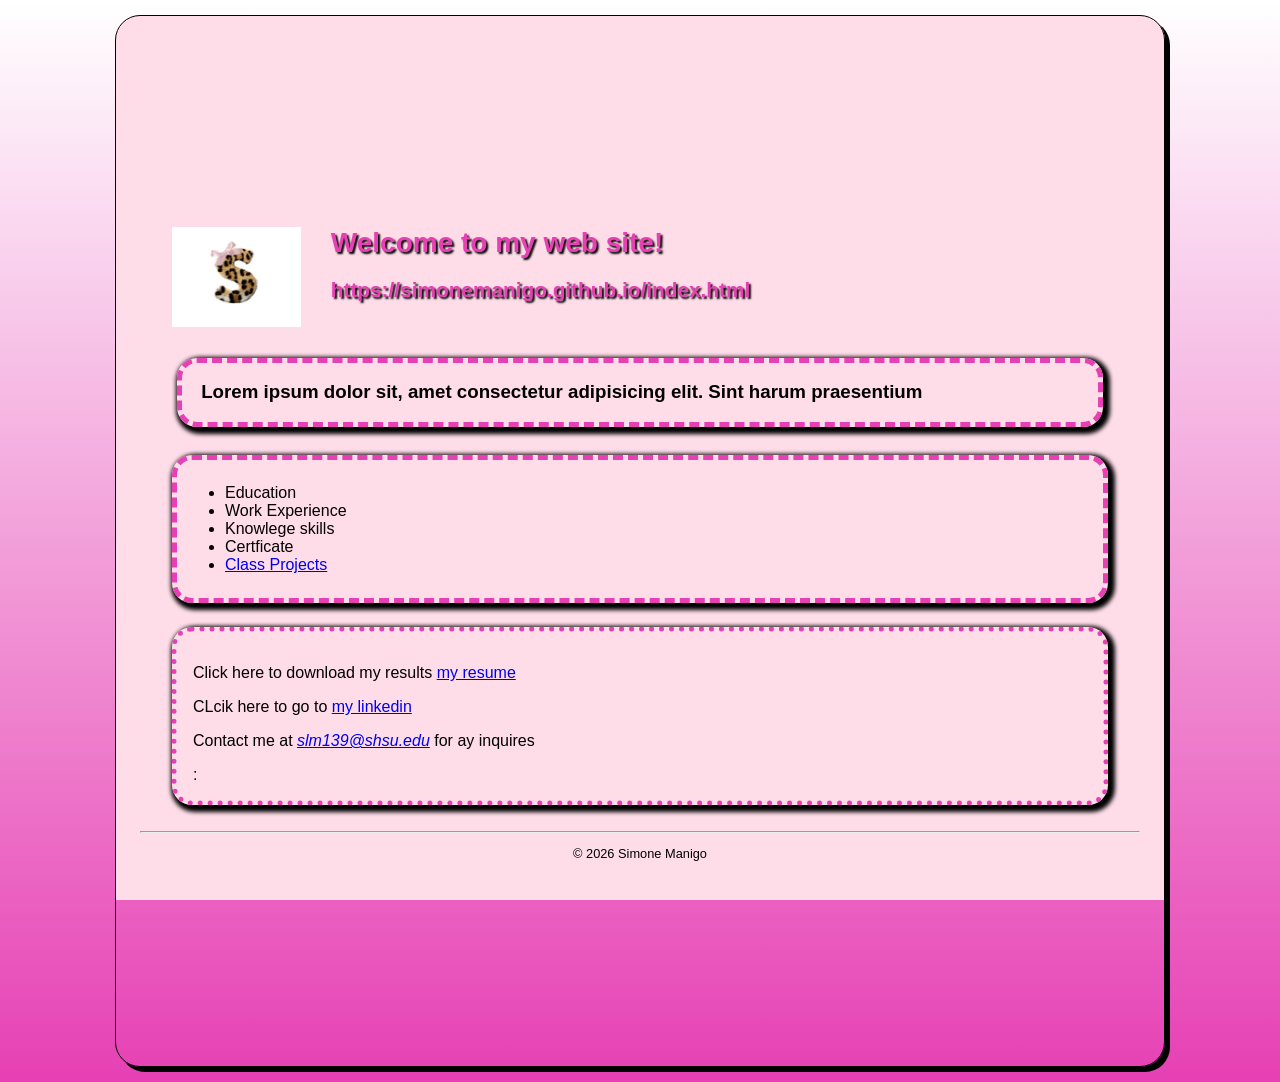
<file: index.html>
<!DOCTYPE html>
<html lang="en">
<head>
    <meta charset="UTF-8">
    <meta name="viewport" content="width=device-width, initial-scale=1.0">
    <meta name="description" content="Simone Manigo's personal web site">
    <meta name="keywords" content="Simone Manigo, SHSU, COBA, MIS, student">
    <title>Simone Manigo's web site</title>
    <link rel="stylesheet" href="styles/main8.css">
</head>
<body>
    <header>
        <img src="images/Screenshot_24-2-2026_15039_www.pinterest.com.jpeg" alt="Simone's picture" height="100">
                <h1 class="shadow">Welcome to my web site!</h1>
                <h2 class="shadow">https://simonemanigo.github.io/index.html</h2>
    </header>
    <main>
        <h3>Lorem ipsum dolor sit, amet consectetur adipisicing elit. Sint harum praesentium</h3>
         <nav>
            <ul id="list">
                <li>Education</li>
                <li>Work Experience</li>
                <li>Knowlege skills</li>
                <li>Certficate</li>
                <li><a href="#">Class Projects</a></li> 
            </ul>
        </nav>
        <div class="contact">
        <p>Click here to download my results <a href="files/bdsurvey.png">my resume</a></p>
        <p>CLcik here to go to <a href="https://www.linkedin.com/jobs/" target="_blank">my linkedin</a></p>
        <p>Contact me at <em><a href="mailto:slm139@shsu.edu">slm139@shsu.edu</a></em> for ay inquires</p>:
         </div> 
        <br>
        <hr>
    </main>
    <footer class="copyright">
        <p>&copy; 2026 Simone Manigo</p>
    </footer>
</body>
</html>
</file>
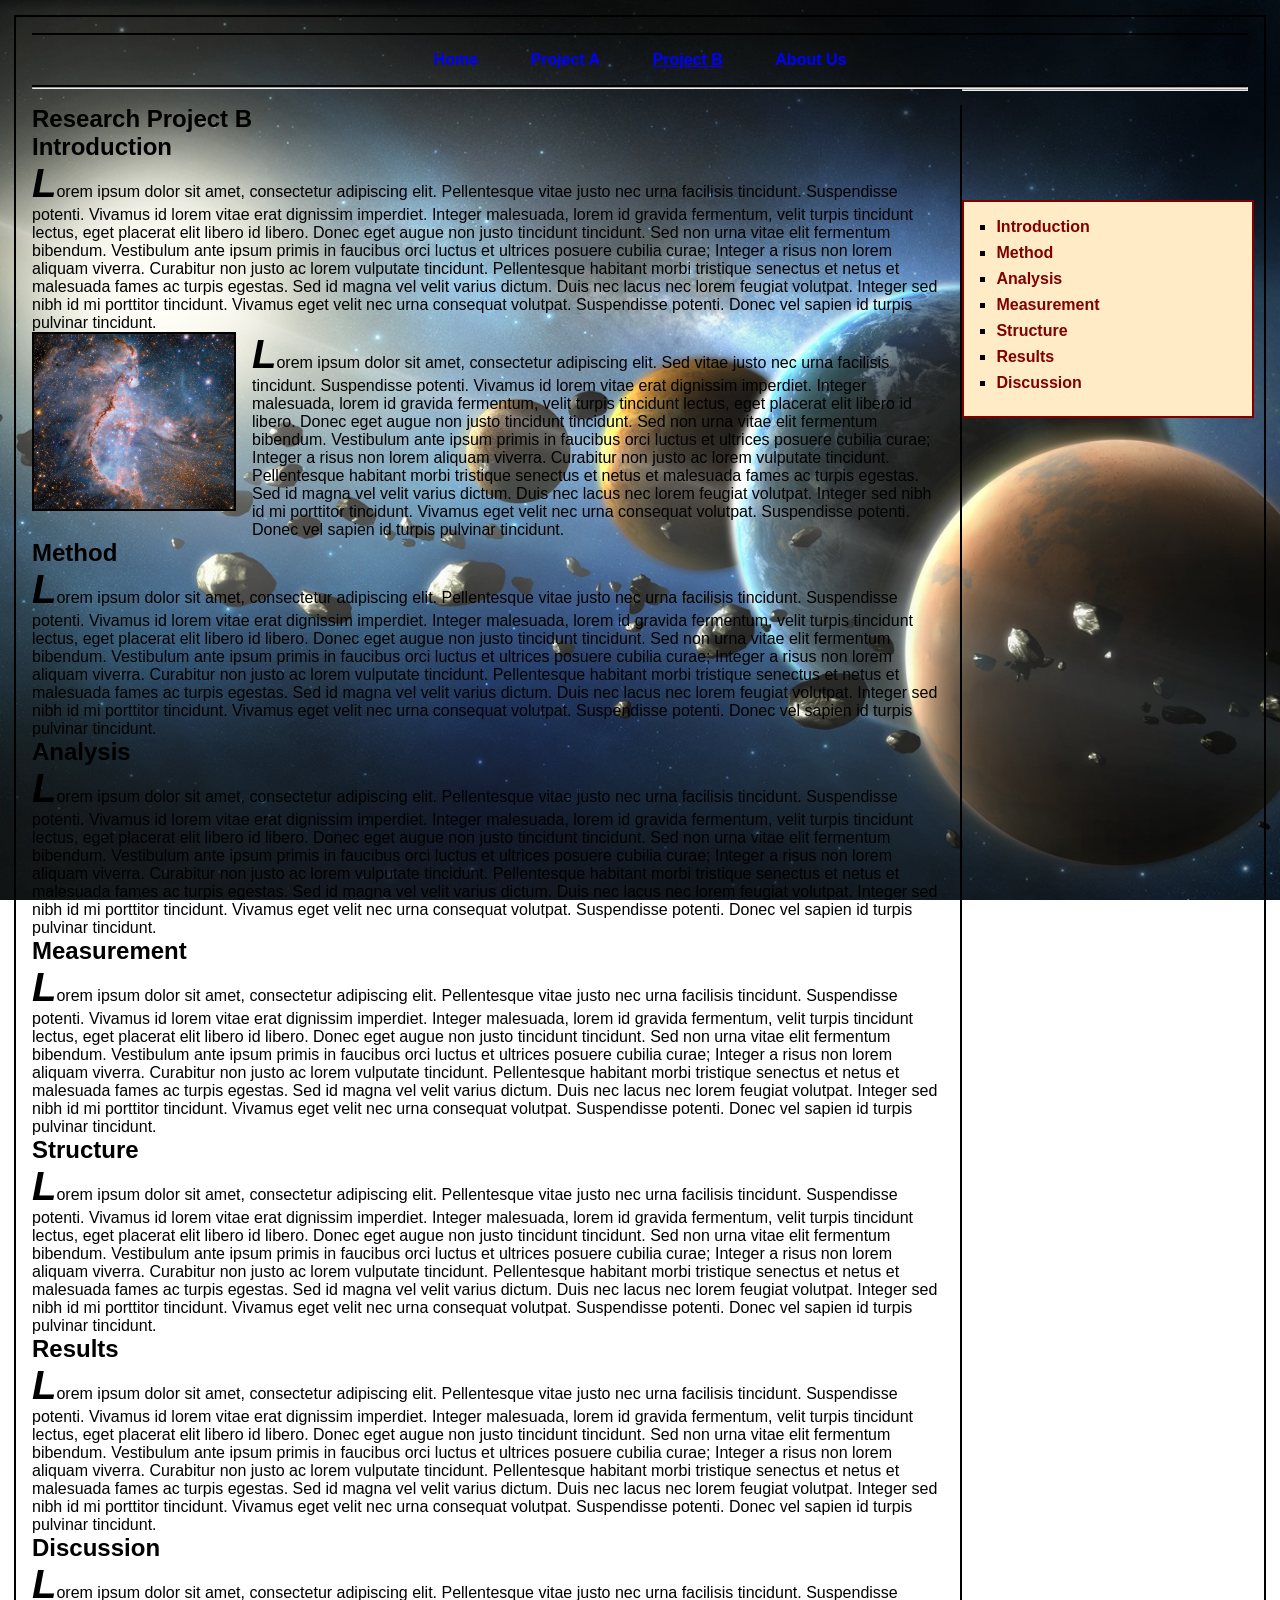
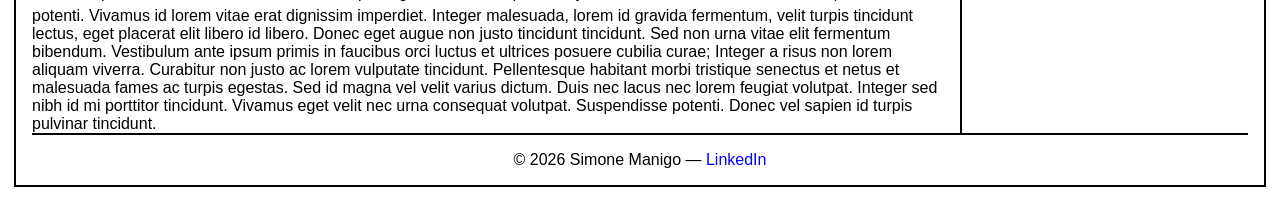
<file: Exam.html>
<!DOCTYPE html>
<html lang="en">
<head>
    <meta charset="UTF-8">
    <meta name="viewport" content="width=device-width, initial-scale=1.0">
    <title>Research Project B</title>
    <link rel="stylesheet" href="styles/Exam.css">
</head>

<body>

<nav id="nav_menu">
    <ul>
        <li><a href="index.html">Home</a></li>
        <li><a href="projectA.html">Project A</a></li>
        <li><a href="Exam.html" class="current">Project B</a></li>
        <li><a href="#">About Us</a></li>
    </ul>
</nav>

<hr>

<article>

    <h1>Research Project B</h1>

    <h2 id="introduction">Introduction</h2>
    <p>
        Lorem ipsum dolor sit amet, consectetur adipiscing elit. Pellentesque vitae justo nec urna 
        facilisis tincidunt. Suspendisse potenti. Vivamus id lorem vitae erat dignissim imperdiet. 
        Integer malesuada, lorem id gravida fermentum, velit turpis tincidunt lectus, eget placerat 
        elit libero id libero. Donec eget augue non justo tincidunt tincidunt. Sed non urna vitae 
        elit fermentum bibendum. Vestibulum ante ipsum primis in faucibus orci luctus et ultrices 
        posuere cubilia curae; Integer a risus non lorem aliquam viverra. Curabitur non justo ac 
        lorem vulputate tincidunt. Pellentesque habitant morbi tristique senectus et netus et 
        malesuada fames ac turpis egestas. Sed id magna vel velit varius dictum. Duis nec lacus nec 
        lorem feugiat volutpat. Integer sed nibh id mi porttitor tincidunt. Vivamus eget velit nec 
        urna consequat volutpat. Suspendisse potenti. Donec vel sapien id turpis pulvinar tincidunt.
    </p>


    <a href="https://www.nasa.gov" target="_blank">
        <img src="images/nasaimage.jpg" alt="NASA image" class="float_img">
    </a>

    <p>
        Lorem ipsum dolor sit amet, consectetur adipiscing elit. Sed vitae justo nec urna facilisis 
        tincidunt. Suspendisse potenti. Vivamus id lorem vitae erat dignissim imperdiet. Integer 
        malesuada, lorem id gravida fermentum, velit turpis tincidunt lectus, eget placerat elit 
        libero id libero. Donec eget augue non justo tincidunt tincidunt. Sed non urna vitae elit 
        fermentum bibendum. Vestibulum ante ipsum primis in faucibus orci luctus et ultrices posuere 
        cubilia curae; Integer a risus non lorem aliquam viverra. Curabitur non justo ac lorem 
        vulputate tincidunt. Pellentesque habitant morbi tristique senectus et netus et malesuada 
        fames ac turpis egestas. Sed id magna vel velit varius dictum. Duis nec lacus nec lorem 
        feugiat volutpat. Integer sed nibh id mi porttitor tincidunt. Vivamus eget velit nec urna 
        consequat volutpat. Suspendisse potenti. Donec vel sapien id turpis pulvinar tincidunt.
    </p>
 <h2 id="method">Method</h2>
    <p>
        Lorem ipsum dolor sit amet, consectetur adipiscing elit. Pellentesque vitae justo nec urna 
        facilisis tincidunt. Suspendisse potenti. Vivamus id lorem vitae erat dignissim imperdiet. 
        Integer malesuada, lorem id gravida fermentum, velit turpis tincidunt lectus, eget placerat 
        elit libero id libero. Donec eget augue non justo tincidunt tincidunt. Sed non urna vitae 
        elit fermentum bibendum. Vestibulum ante ipsum primis in faucibus orci luctus et ultrices 
        posuere cubilia curae; Integer a risus non lorem aliquam viverra. Curabitur non justo ac 
        lorem vulputate tincidunt. Pellentesque habitant morbi tristique senectus et netus et 
        malesuada fames ac turpis egestas. Sed id magna vel velit varius dictum. Duis nec lacus nec 
        lorem feugiat volutpat. Integer sed nibh id mi porttitor tincidunt. Vivamus eget velit nec 
        urna consequat volutpat. Suspendisse potenti. Donec vel sapien id turpis pulvinar tincidunt.
    </p>
  <h2 id="analysis">Analysis</h2>
    <p>
        Lorem ipsum dolor sit amet, consectetur adipiscing elit. Pellentesque vitae justo nec urna 
        facilisis tincidunt. Suspendisse potenti. Vivamus id lorem vitae erat dignissim imperdiet. 
        Integer malesuada, lorem id gravida fermentum, velit turpis tincidunt lectus, eget placerat 
        elit libero id libero. Donec eget augue non justo tincidunt tincidunt. Sed non urna vitae 
        elit fermentum bibendum. Vestibulum ante ipsum primis in faucibus orci luctus et ultrices 
        posuere cubilia curae; Integer a risus non lorem aliquam viverra. Curabitur non justo ac 
        lorem vulputate tincidunt. Pellentesque habitant morbi tristique senectus et netus et 
        malesuada fames ac turpis egestas. Sed id magna vel velit varius dictum. Duis nec lacus nec 
        lorem feugiat volutpat. Integer sed nibh id mi porttitor tincidunt. Vivamus eget velit nec 
        urna consequat volutpat. Suspendisse potenti. Donec vel sapien id turpis pulvinar tincidunt.
    </p>
    <h2 id="measurement">Measurement</h2>
    <p>
        Lorem ipsum dolor sit amet, consectetur adipiscing elit. Pellentesque vitae justo nec urna 
        facilisis tincidunt. Suspendisse potenti. Vivamus id lorem vitae erat dignissim imperdiet. 
        Integer malesuada, lorem id gravida fermentum, velit turpis tincidunt lectus, eget placerat 
        elit libero id libero. Donec eget augue non justo tincidunt tincidunt. Sed non urna vitae 
        elit fermentum bibendum. Vestibulum ante ipsum primis in faucibus orci luctus et ultrices 
        posuere cubilia curae; Integer a risus non lorem aliquam viverra. Curabitur non justo ac 
        lorem vulputate tincidunt. Pellentesque habitant morbi tristique senectus et netus et 
        malesuada fames ac turpis egestas. Sed id magna vel velit varius dictum. Duis nec lacus nec 
        lorem feugiat volutpat. Integer sed nibh id mi porttitor tincidunt. Vivamus eget velit nec 
        urna consequat volutpat. Suspendisse potenti. Donec vel sapien id turpis pulvinar tincidunt.
    </p>
      <h2 id="structure">Structure</h2>
    <p>
        Lorem ipsum dolor sit amet, consectetur adipiscing elit. Pellentesque vitae justo nec urna 
        facilisis tincidunt. Suspendisse potenti. Vivamus id lorem vitae erat dignissim imperdiet. 
        Integer malesuada, lorem id gravida fermentum, velit turpis tincidunt lectus, eget placerat 
        elit libero id libero. Donec eget augue non justo tincidunt tincidunt. Sed non urna vitae 
        elit fermentum bibendum. Vestibulum ante ipsum primis in faucibus orci luctus et ultrices 
        posuere cubilia curae; Integer a risus non lorem aliquam viverra. Curabitur non justo ac 
        lorem vulputate tincidunt. Pellentesque habitant morbi tristique senectus et netus et 
        malesuada fames ac turpis egestas. Sed id magna vel velit varius dictum. Duis nec lacus nec 
        lorem feugiat volutpat. Integer sed nibh id mi porttitor tincidunt. Vivamus eget velit nec 
        urna consequat volutpat. Suspendisse potenti. Donec vel sapien id turpis pulvinar tincidunt.
    </p>

 <h2 id="results">Results</h2>
    <p>
        Lorem ipsum dolor sit amet, consectetur adipiscing elit. Pellentesque vitae justo nec urna 
        facilisis tincidunt. Suspendisse potenti. Vivamus id lorem vitae erat dignissim imperdiet. 
        Integer malesuada, lorem id gravida fermentum, velit turpis tincidunt lectus, eget placerat 
        elit libero id libero. Donec eget augue non justo tincidunt tincidunt. Sed non urna vitae 
        elit fermentum bibendum. Vestibulum ante ipsum primis in faucibus orci luctus et ultrices 
        posuere cubilia curae; Integer a risus non lorem aliquam viverra. Curabitur non justo ac 
        lorem vulputate tincidunt. Pellentesque habitant morbi tristique senectus et netus et 
        malesuada fames ac turpis egestas. Sed id magna vel velit varius dictum. Duis nec lacus nec 
        lorem feugiat volutpat. Integer sed nibh id mi porttitor tincidunt. Vivamus eget velit nec 
        urna consequat volutpat. Suspendisse potenti. Donec vel sapien id turpis pulvinar tincidunt.
    </p>
 <h2 id="discussion">Discussion</h2>
    <p>
        Lorem ipsum dolor sit amet, consectetur adipiscing elit. Pellentesque vitae justo nec urna 
        facilisis tincidunt. Suspendisse potenti. Vivamus id lorem vitae erat dignissim imperdiet. 
        Integer malesuada, lorem id gravida fermentum, velit turpis tincidunt lectus, eget placerat 
        elit libero id libero. Donec eget augue non justo tincidunt tincidunt. Sed non urna vitae 
        elit fermentum bibendum. Vestibulum ante ipsum primis in faucibus orci luctus et ultrices 
        posuere cubilia curae; Integer a risus non lorem aliquam viverra. Curabitur non justo ac 
        lorem vulputate tincidunt. Pellentesque habitant morbi tristique senectus et netus et 
        malesuada fames ac turpis egestas. Sed id magna vel velit varius dictum. Duis nec lacus nec 
        lorem feugiat volutpat. Integer sed nibh id mi porttitor tincidunt. Vivamus eget velit nec 
        urna consequat volutpat. Suspendisse potenti. Donec vel sapien id turpis pulvinar tincidunt.
    </p>

</article>

<aside>
    <ul>
        <li><a href="#introduction">Introduction</a></li>
        <li><a href="#method">Method</a></li>
        <li><a href="#analysis">Analysis</a></li>
        <li><a href="#measurement">Measurement</a></li>
        <li><a href="#structure">Structure</a></li>
        <li><a href="#results">Results</a></li>
        <li><a href="#discussion">Discussion</a></li>
    </ul>
</aside>

<hr>
<footer>
    <p>© 2026 Simone Manigo — 
        <a href="https://www.linkedin.com" target="_blank">LinkedIn</a>
    </p>
</footer>

</body>
</html>
</file>
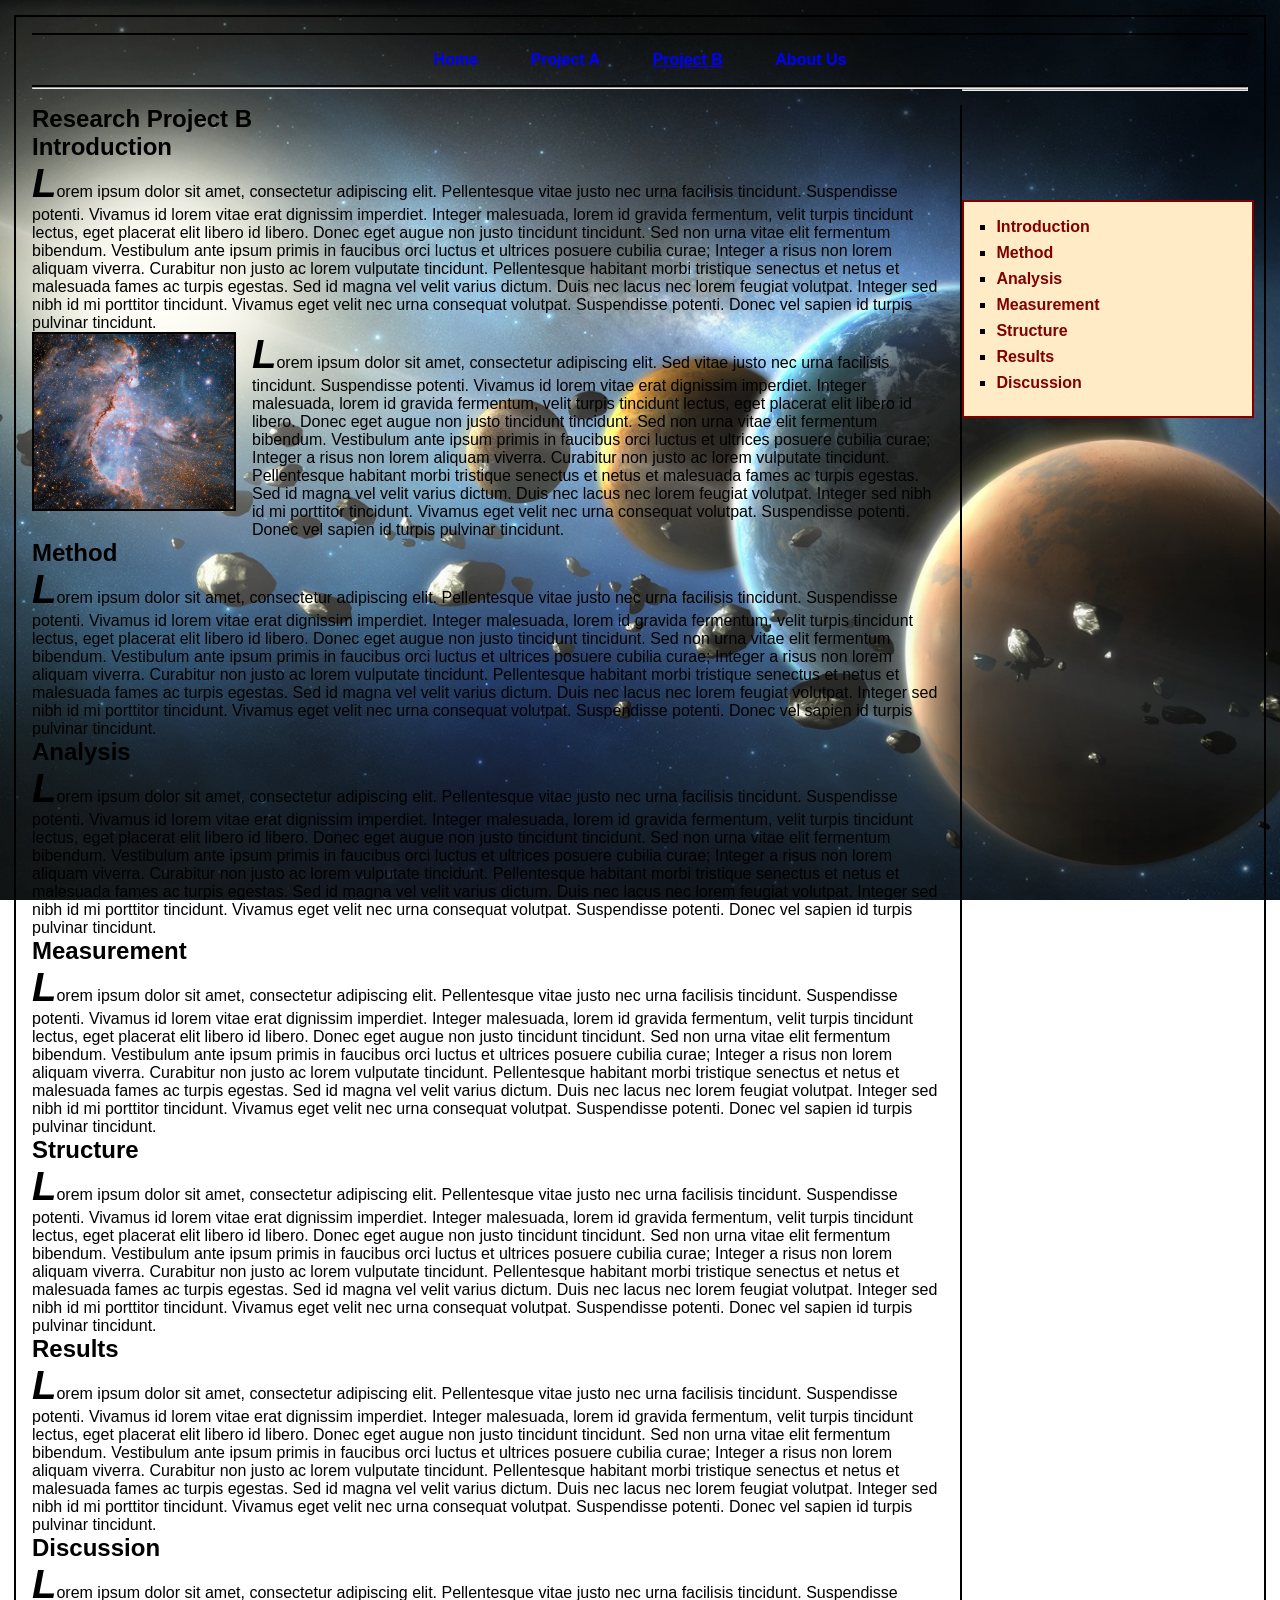
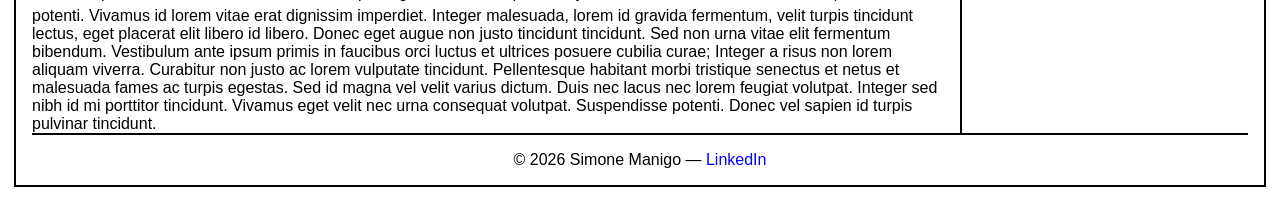
<file: exam.html>
<!DOCTYPE html>
<html lang="en">
<head>
    <meta charset="UTF-8">
    <meta name="viewport" content="width=device-width, initial-scale=1.0">
    <title>Research Project B</title>
    <link rel="stylesheet" href="styles/exam.css">
</head>

<body>

<nav id="nav_menu">
    <ul>
        <li><a href="index.html">Home</a></li>
        <li><a href="projectA.html">Project A</a></li>
        <li><a href="exam.html" class="current">Project B</a></li>
        <li><a href="#">About Us</a></li>
    </ul>
</nav>

<hr>

<article>

    <h1>Research Project B</h1>

    <h2 id="introduction">Introduction</h2>
    <p>
        Lorem ipsum dolor sit amet, consectetur adipiscing elit. Pellentesque vitae justo nec urna 
        facilisis tincidunt. Suspendisse potenti. Vivamus id lorem vitae erat dignissim imperdiet. 
        Integer malesuada, lorem id gravida fermentum, velit turpis tincidunt lectus, eget placerat 
        elit libero id libero. Donec eget augue non justo tincidunt tincidunt. Sed non urna vitae 
        elit fermentum bibendum. Vestibulum ante ipsum primis in faucibus orci luctus et ultrices 
        posuere cubilia curae; Integer a risus non lorem aliquam viverra. Curabitur non justo ac 
        lorem vulputate tincidunt. Pellentesque habitant morbi tristique senectus et netus et 
        malesuada fames ac turpis egestas. Sed id magna vel velit varius dictum. Duis nec lacus nec 
        lorem feugiat volutpat. Integer sed nibh id mi porttitor tincidunt. Vivamus eget velit nec 
        urna consequat volutpat. Suspendisse potenti. Donec vel sapien id turpis pulvinar tincidunt.
    </p>


    <a href="https://www.nasa.gov" target="_blank">
        <img src="images/nasaimage.jpg" alt="NASA image" class="float_img">
    </a>

    <p>
        Lorem ipsum dolor sit amet, consectetur adipiscing elit. Sed vitae justo nec urna facilisis 
        tincidunt. Suspendisse potenti. Vivamus id lorem vitae erat dignissim imperdiet. Integer 
        malesuada, lorem id gravida fermentum, velit turpis tincidunt lectus, eget placerat elit 
        libero id libero. Donec eget augue non justo tincidunt tincidunt. Sed non urna vitae elit 
        fermentum bibendum. Vestibulum ante ipsum primis in faucibus orci luctus et ultrices posuere 
        cubilia curae; Integer a risus non lorem aliquam viverra. Curabitur non justo ac lorem 
        vulputate tincidunt. Pellentesque habitant morbi tristique senectus et netus et malesuada 
        fames ac turpis egestas. Sed id magna vel velit varius dictum. Duis nec lacus nec lorem 
        feugiat volutpat. Integer sed nibh id mi porttitor tincidunt. Vivamus eget velit nec urna 
        consequat volutpat. Suspendisse potenti. Donec vel sapien id turpis pulvinar tincidunt.
    </p>
 <h2 id="method">Method</h2>
    <p>
        Lorem ipsum dolor sit amet, consectetur adipiscing elit. Pellentesque vitae justo nec urna 
        facilisis tincidunt. Suspendisse potenti. Vivamus id lorem vitae erat dignissim imperdiet. 
        Integer malesuada, lorem id gravida fermentum, velit turpis tincidunt lectus, eget placerat 
        elit libero id libero. Donec eget augue non justo tincidunt tincidunt. Sed non urna vitae 
        elit fermentum bibendum. Vestibulum ante ipsum primis in faucibus orci luctus et ultrices 
        posuere cubilia curae; Integer a risus non lorem aliquam viverra. Curabitur non justo ac 
        lorem vulputate tincidunt. Pellentesque habitant morbi tristique senectus et netus et 
        malesuada fames ac turpis egestas. Sed id magna vel velit varius dictum. Duis nec lacus nec 
        lorem feugiat volutpat. Integer sed nibh id mi porttitor tincidunt. Vivamus eget velit nec 
        urna consequat volutpat. Suspendisse potenti. Donec vel sapien id turpis pulvinar tincidunt.
    </p>
  <h2 id="analysis">Analysis</h2>
    <p>
        Lorem ipsum dolor sit amet, consectetur adipiscing elit. Pellentesque vitae justo nec urna 
        facilisis tincidunt. Suspendisse potenti. Vivamus id lorem vitae erat dignissim imperdiet. 
        Integer malesuada, lorem id gravida fermentum, velit turpis tincidunt lectus, eget placerat 
        elit libero id libero. Donec eget augue non justo tincidunt tincidunt. Sed non urna vitae 
        elit fermentum bibendum. Vestibulum ante ipsum primis in faucibus orci luctus et ultrices 
        posuere cubilia curae; Integer a risus non lorem aliquam viverra. Curabitur non justo ac 
        lorem vulputate tincidunt. Pellentesque habitant morbi tristique senectus et netus et 
        malesuada fames ac turpis egestas. Sed id magna vel velit varius dictum. Duis nec lacus nec 
        lorem feugiat volutpat. Integer sed nibh id mi porttitor tincidunt. Vivamus eget velit nec 
        urna consequat volutpat. Suspendisse potenti. Donec vel sapien id turpis pulvinar tincidunt.
    </p>
    <h2 id="measurement">Measurement</h2>
    <p>
        Lorem ipsum dolor sit amet, consectetur adipiscing elit. Pellentesque vitae justo nec urna 
        facilisis tincidunt. Suspendisse potenti. Vivamus id lorem vitae erat dignissim imperdiet. 
        Integer malesuada, lorem id gravida fermentum, velit turpis tincidunt lectus, eget placerat 
        elit libero id libero. Donec eget augue non justo tincidunt tincidunt. Sed non urna vitae 
        elit fermentum bibendum. Vestibulum ante ipsum primis in faucibus orci luctus et ultrices 
        posuere cubilia curae; Integer a risus non lorem aliquam viverra. Curabitur non justo ac 
        lorem vulputate tincidunt. Pellentesque habitant morbi tristique senectus et netus et 
        malesuada fames ac turpis egestas. Sed id magna vel velit varius dictum. Duis nec lacus nec 
        lorem feugiat volutpat. Integer sed nibh id mi porttitor tincidunt. Vivamus eget velit nec 
        urna consequat volutpat. Suspendisse potenti. Donec vel sapien id turpis pulvinar tincidunt.
    </p>
      <h2 id="structure">Structure</h2>
    <p>
        Lorem ipsum dolor sit amet, consectetur adipiscing elit. Pellentesque vitae justo nec urna 
        facilisis tincidunt. Suspendisse potenti. Vivamus id lorem vitae erat dignissim imperdiet. 
        Integer malesuada, lorem id gravida fermentum, velit turpis tincidunt lectus, eget placerat 
        elit libero id libero. Donec eget augue non justo tincidunt tincidunt. Sed non urna vitae 
        elit fermentum bibendum. Vestibulum ante ipsum primis in faucibus orci luctus et ultrices 
        posuere cubilia curae; Integer a risus non lorem aliquam viverra. Curabitur non justo ac 
        lorem vulputate tincidunt. Pellentesque habitant morbi tristique senectus et netus et 
        malesuada fames ac turpis egestas. Sed id magna vel velit varius dictum. Duis nec lacus nec 
        lorem feugiat volutpat. Integer sed nibh id mi porttitor tincidunt. Vivamus eget velit nec 
        urna consequat volutpat. Suspendisse potenti. Donec vel sapien id turpis pulvinar tincidunt.
    </p>

 <h2 id="results">Results</h2>
    <p>
        Lorem ipsum dolor sit amet, consectetur adipiscing elit. Pellentesque vitae justo nec urna 
        facilisis tincidunt. Suspendisse potenti. Vivamus id lorem vitae erat dignissim imperdiet. 
        Integer malesuada, lorem id gravida fermentum, velit turpis tincidunt lectus, eget placerat 
        elit libero id libero. Donec eget augue non justo tincidunt tincidunt. Sed non urna vitae 
        elit fermentum bibendum. Vestibulum ante ipsum primis in faucibus orci luctus et ultrices 
        posuere cubilia curae; Integer a risus non lorem aliquam viverra. Curabitur non justo ac 
        lorem vulputate tincidunt. Pellentesque habitant morbi tristique senectus et netus et 
        malesuada fames ac turpis egestas. Sed id magna vel velit varius dictum. Duis nec lacus nec 
        lorem feugiat volutpat. Integer sed nibh id mi porttitor tincidunt. Vivamus eget velit nec 
        urna consequat volutpat. Suspendisse potenti. Donec vel sapien id turpis pulvinar tincidunt.
    </p>
 <h2 id="discussion">Discussion</h2>
    <p>
        Lorem ipsum dolor sit amet, consectetur adipiscing elit. Pellentesque vitae justo nec urna 
        facilisis tincidunt. Suspendisse potenti. Vivamus id lorem vitae erat dignissim imperdiet. 
        Integer malesuada, lorem id gravida fermentum, velit turpis tincidunt lectus, eget placerat 
        elit libero id libero. Donec eget augue non justo tincidunt tincidunt. Sed non urna vitae 
        elit fermentum bibendum. Vestibulum ante ipsum primis in faucibus orci luctus et ultrices 
        posuere cubilia curae; Integer a risus non lorem aliquam viverra. Curabitur non justo ac 
        lorem vulputate tincidunt. Pellentesque habitant morbi tristique senectus et netus et 
        malesuada fames ac turpis egestas. Sed id magna vel velit varius dictum. Duis nec lacus nec 
        lorem feugiat volutpat. Integer sed nibh id mi porttitor tincidunt. Vivamus eget velit nec 
        urna consequat volutpat. Suspendisse potenti. Donec vel sapien id turpis pulvinar tincidunt.
    </p>

</article>

<aside>
    <ul>
        <li><a href="#introduction">Introduction</a></li>
        <li><a href="#method">Method</a></li>
        <li><a href="#analysis">Analysis</a></li>
        <li><a href="#measurement">Measurement</a></li>
        <li><a href="#structure">Structure</a></li>
        <li><a href="#results">Results</a></li>
        <li><a href="#discussion">Discussion</a></li>
    </ul>
</aside>

<hr>
<footer>
    <p>© 2026 Simone Manigo — 
        <a href="https://www.linkedin.com" target="_blank">LinkedIn</a>
    </p>
</footer>

</body>
</html>
</file>
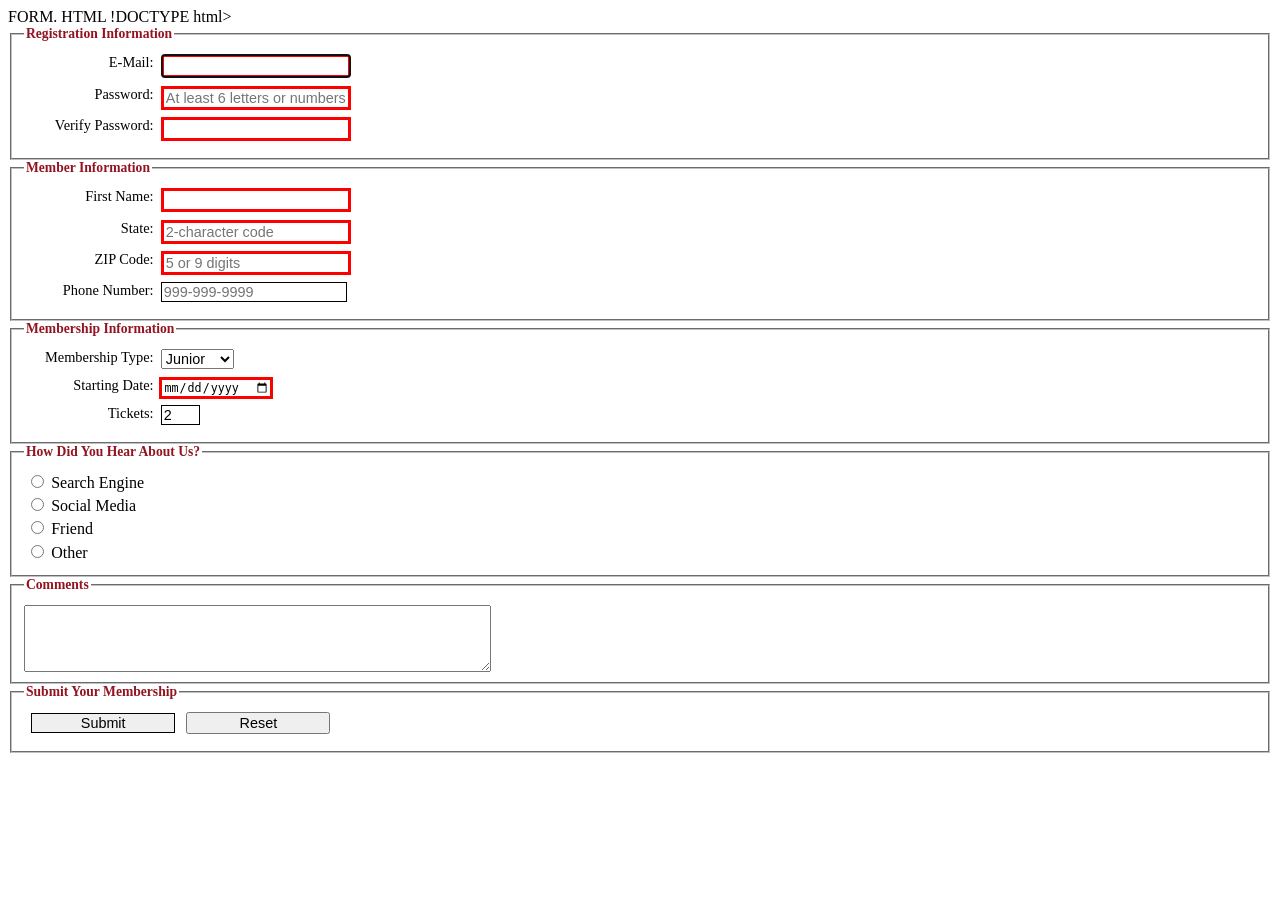
<file: form.html>
FORM. HTML 

!DOCTYPE html>
<html lang="en">
<head>
<meta charset="UTF-8">
<title>Membership Form</title>
<link rel="stylesheet" href="form.css">
</head>

<body>

<form action="register_account.html" method="post" id="registration_form">

<!-- Registration Information -->
<fieldset>
<legend>Registration Information</legend>

<label for="email">E-Mail:</label>
<input type="email" name="email" id="email" autofocus required autocomplete="on"><br>

<label for="password">Password:</label>
<input type="password" name="password" id="password" required
placeholder="At least 6 letters or numbers"
pattern="[a-zA-Z0-9]{6,}"
title="Must be at least 6 alphanumeric characters"><br>

<label for="verify">Verify Password:</label>
<input type="password" name="verify" id="verify" required><br>
</fieldset>

<!-- Member Information -->
<fieldset>
<legend>Member Information</legend>

<label for="first_name">First Name:</label>
<input type="text" name="first_name" id="first_name" required autocomplete="on"><br>

<label for="state">State:</label>
<input type="text" name="state" id="state" required maxlength="2"
placeholder="2-character code" autocomplete="on"><br>

<label for="zip">ZIP Code:</label>
<input type="text" name="zip" id="zip" required
placeholder="5 or 9 digits"
pattern="^\d{5}(-\d{4})?$"
title="Either 5 or 9 digits"
autocomplete="on"><br>

<label for="phone">Phone Number:</label>
<input type="tel" name="phone" id="phone"
placeholder="999-999-9999"
pattern="\d{3}[\-]\d{3}[\-]\d{4}"
title="Must be 999-999-999 format"
autocomplete="on"><br>
</fieldset>


<fieldset>
<legend>Membership Information</legend>

<label for="membership">Membership Type:</label>
<select name="membership" id="membership">
<option value="junior">Junior</option>
<option value="regular">Regular</option>
<option value="charter">Charter</option>
</select><br>

<label for="start_date">Starting Date:</label>
<input type="date" name="start_date" id="start_date" required><br>

<label for="tickets">Tickets:</label>
<input type="number" name="tickets" id="tickets" min="1" max="4" value="2"><br>
</fieldset>


<fieldset>
<legend>How Did You Hear About Us?</legend>

<input type="radio" name="source" value="search"> Search Engine<br>
<input type="radio" name="source" value="social"> Social Media<br>
<input type="radio" name="source" value="friend"> Friend<br>
<input type="radio" name="source" value="other"> Other<br>
</fieldset>


<fieldset>
<legend>Comments</legend>
<textarea name="comments" id="comments"></textarea>
</fieldset>

<fieldset id="buttons">
<legend>Submit Your Membership</legend>

<input type="submit" value="Submit">
<input type="reset" value="Reset">
</fieldset>

</form>

</body>
</html>
</file>
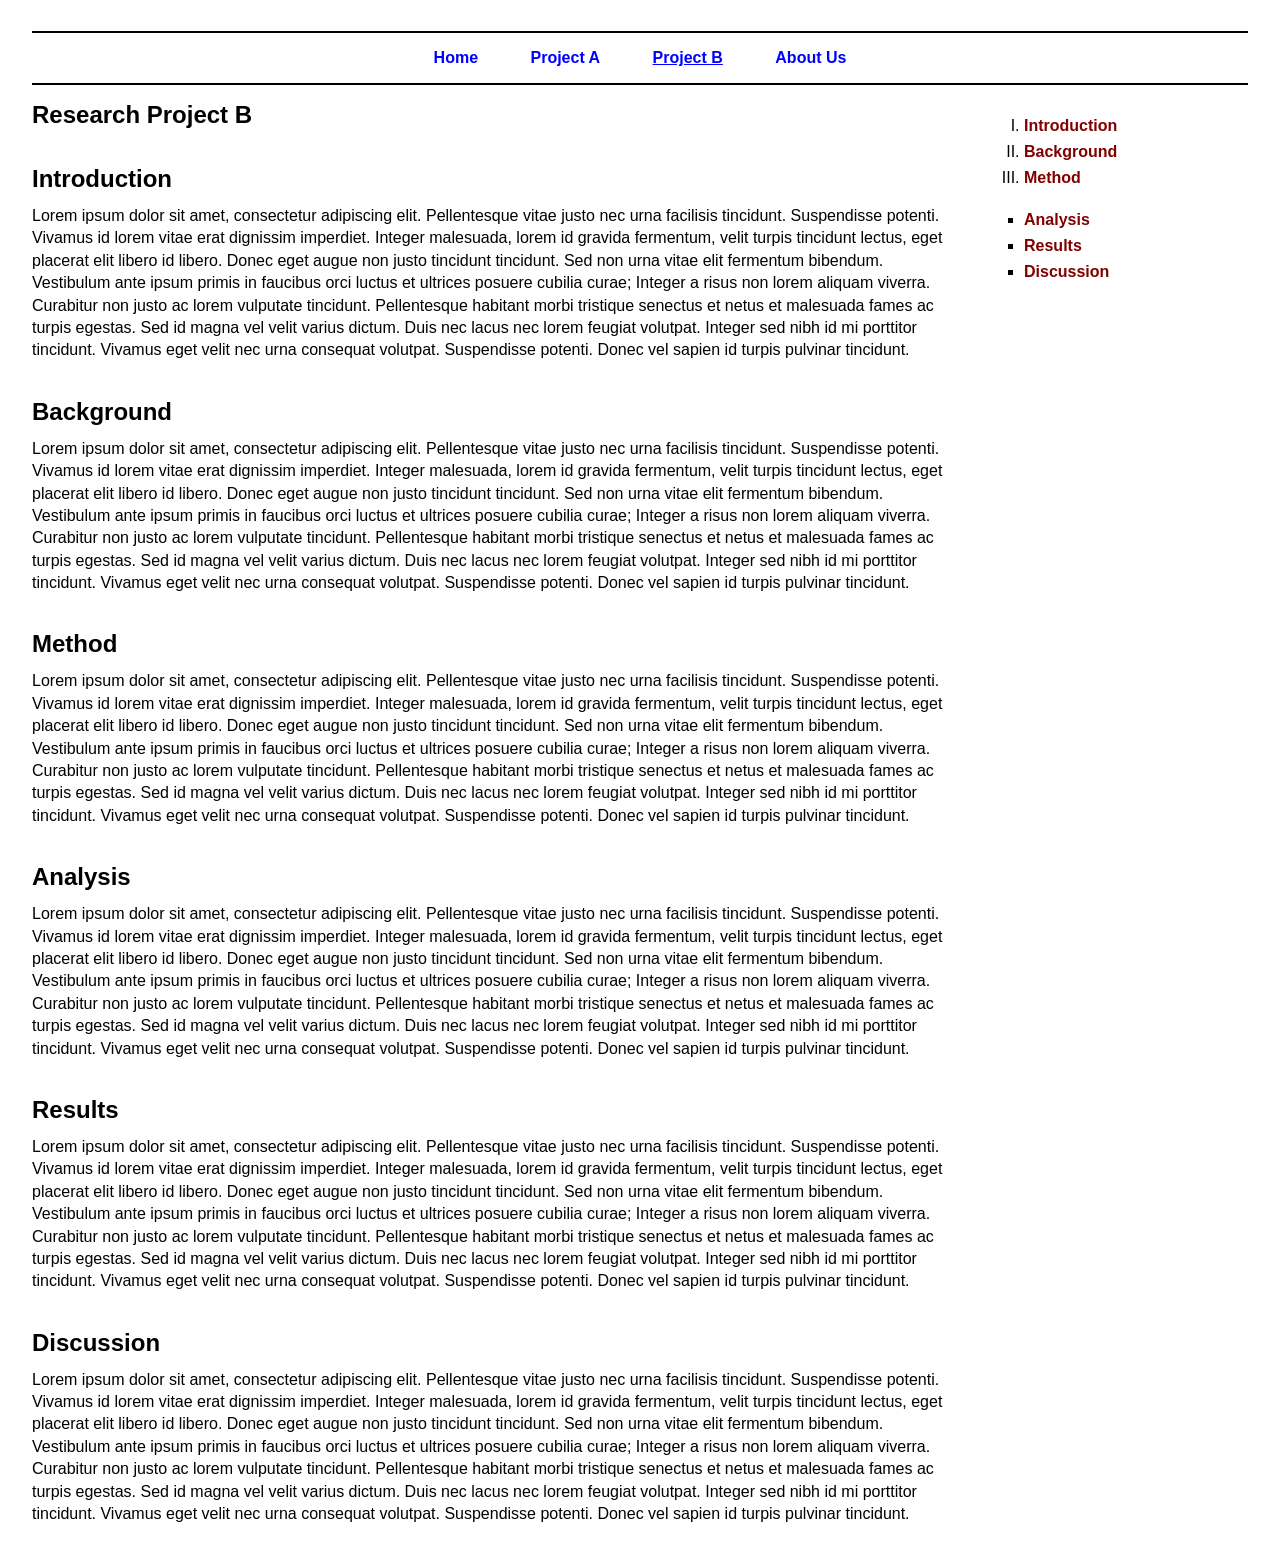
<file: menu.html>
<!DOCTYPE html>
<html lang="en">
<head>
    <meta charset="UTF-8">
    <meta name="viewport" content="width=device-width, initial-scale=1.0">
    <title>Research Project B</title>
    <link rel="stylesheet" href="styles/menu.css">
    
</head>

<body>
<nav id="nav_menu">
    <ul>
        <li><a href="index.html">Home</a></li>
        <li><a href="projectA.html">Project A</a></li>
        <li><a href="menu.html" class="current">Project B</a></li>
        <li><a href="#">About Us</a></li>
    </ul>
</nav>
<article>

    <h1>Research Project B</h1>
 <h2 id="introduction">Introduction</h2>
    <p>
        Lorem ipsum dolor sit amet, consectetur adipiscing elit. Pellentesque vitae justo nec urna 
        facilisis tincidunt. Suspendisse potenti. Vivamus id lorem vitae erat dignissim imperdiet. 
        Integer malesuada, lorem id gravida fermentum, velit turpis tincidunt lectus, eget placerat 
        elit libero id libero. Donec eget augue non justo tincidunt tincidunt. Sed non urna vitae 
        elit fermentum bibendum. Vestibulum ante ipsum primis in faucibus orci luctus et ultrices 
        posuere cubilia curae; Integer a risus non lorem aliquam viverra. Curabitur non justo ac 
        lorem vulputate tincidunt. Pellentesque habitant morbi tristique senectus et netus et 
        malesuada fames ac turpis egestas. Sed id magna vel velit varius dictum. Duis nec lacus nec 
        lorem feugiat volutpat. Integer sed nibh id mi porttitor tincidunt. Vivamus eget velit nec 
        urna consequat volutpat. Suspendisse potenti. Donec vel sapien id turpis pulvinar tincidunt.
    </p>
   <h2 id="background">Background</h2>
    <p>
        Lorem ipsum dolor sit amet, consectetur adipiscing elit. Pellentesque vitae justo nec urna 
        facilisis tincidunt. Suspendisse potenti. Vivamus id lorem vitae erat dignissim imperdiet. 
        Integer malesuada, lorem id gravida fermentum, velit turpis tincidunt lectus, eget placerat 
        elit libero id libero. Donec eget augue non justo tincidunt tincidunt. Sed non urna vitae 
        elit fermentum bibendum. Vestibulum ante ipsum primis in faucibus orci luctus et ultrices 
        posuere cubilia curae; Integer a risus non lorem aliquam viverra. Curabitur non justo ac 
        lorem vulputate tincidunt. Pellentesque habitant morbi tristique senectus et netus et 
        malesuada fames ac turpis egestas. Sed id magna vel velit varius dictum. Duis nec lacus nec 
        lorem feugiat volutpat. Integer sed nibh id mi porttitor tincidunt. Vivamus eget velit nec 
        urna consequat volutpat. Suspendisse potenti. Donec vel sapien id turpis pulvinar tincidunt.
    </p>

 <h2 id="method">Method</h2>
    <p>
        Lorem ipsum dolor sit amet, consectetur adipiscing elit. Pellentesque vitae justo nec urna 
        facilisis tincidunt. Suspendisse potenti. Vivamus id lorem vitae erat dignissim imperdiet. 
        Integer malesuada, lorem id gravida fermentum, velit turpis tincidunt lectus, eget placerat 
        elit libero id libero. Donec eget augue non justo tincidunt tincidunt. Sed non urna vitae 
        elit fermentum bibendum. Vestibulum ante ipsum primis in faucibus orci luctus et ultrices 
        posuere cubilia curae; Integer a risus non lorem aliquam viverra. Curabitur non justo ac 
        lorem vulputate tincidunt. Pellentesque habitant morbi tristique senectus et netus et 
        malesuada fames ac turpis egestas. Sed id magna vel velit varius dictum. Duis nec lacus nec 
        lorem feugiat volutpat. Integer sed nibh id mi porttitor tincidunt. Vivamus eget velit nec 
        urna consequat volutpat. Suspendisse potenti. Donec vel sapien id turpis pulvinar tincidunt.
    </p>

    <h2 id="analysis">Analysis</h2>
    <p>
        Lorem ipsum dolor sit amet, consectetur adipiscing elit. Pellentesque vitae justo nec urna 
        facilisis tincidunt. Suspendisse potenti. Vivamus id lorem vitae erat dignissim imperdiet. 
        Integer malesuada, lorem id gravida fermentum, velit turpis tincidunt lectus, eget placerat 
        elit libero id libero. Donec eget augue non justo tincidunt tincidunt. Sed non urna vitae 
        elit fermentum bibendum. Vestibulum ante ipsum primis in faucibus orci luctus et ultrices 
        posuere cubilia curae; Integer a risus non lorem aliquam viverra. Curabitur non justo ac 
        lorem vulputate tincidunt. Pellentesque habitant morbi tristique senectus et netus et 
        malesuada fames ac turpis egestas. Sed id magna vel velit varius dictum. Duis nec lacus nec 
        lorem feugiat volutpat. Integer sed nibh id mi porttitor tincidunt. Vivamus eget velit nec 
        urna consequat volutpat. Suspendisse potenti. Donec vel sapien id turpis pulvinar tincidunt.
    </p>

    <h2 id="results">Results</h2>
    <p>
        Lorem ipsum dolor sit amet, consectetur adipiscing elit. Pellentesque vitae justo nec urna 
        facilisis tincidunt. Suspendisse potenti. Vivamus id lorem vitae erat dignissim imperdiet. 
        Integer malesuada, lorem id gravida fermentum, velit turpis tincidunt lectus, eget placerat 
        elit libero id libero. Donec eget augue non justo tincidunt tincidunt. Sed non urna vitae 
        elit fermentum bibendum. Vestibulum ante ipsum primis in faucibus orci luctus et ultrices 
        posuere cubilia curae; Integer a risus non lorem aliquam viverra. Curabitur non justo ac 
        lorem vulputate tincidunt. Pellentesque habitant morbi tristique senectus et netus et 
        malesuada fames ac turpis egestas. Sed id magna vel velit varius dictum. Duis nec lacus nec 
        lorem feugiat volutpat. Integer sed nibh id mi porttitor tincidunt. Vivamus eget velit nec 
        urna consequat volutpat. Suspendisse potenti. Donec vel sapien id turpis pulvinar tincidunt.
    </p>
 
    <h2 id="discussion">Discussion</h2>
    <p>
        Lorem ipsum dolor sit amet, consectetur adipiscing elit. Pellentesque vitae justo nec urna 
        facilisis tincidunt. Suspendisse potenti. Vivamus id lorem vitae erat dignissim imperdiet. 
        Integer malesuada, lorem id gravida fermentum, velit turpis tincidunt lectus, eget placerat 
        elit libero id libero. Donec eget augue non justo tincidunt tincidunt. Sed non urna vitae 
        elit fermentum bibendum. Vestibulum ante ipsum primis in faucibus orci luctus et ultrices 
        posuere cubilia curae; Integer a risus non lorem aliquam viverra. Curabitur non justo ac 
        lorem vulputate tincidunt. Pellentesque habitant morbi tristique senectus et netus et 
        malesuada fames ac turpis egestas. Sed id magna vel velit varius dictum. Duis nec lacus nec 
        lorem feugiat volutpat. Integer sed nibh id mi porttitor tincidunt. Vivamus eget velit nec 
        urna consequat volutpat. Suspendisse potenti. Donec vel sapien id turpis pulvinar tincidunt.
    </p>

</article>

<aside>
    <ol>
        <li><a href="#introduction">Introduction</a></li>
        <li><a href="#background">Background</a></li>
        <li><a href="#method">Method</a></li>
    </ol>

    <ul>
        <li><a href="#analysis">Analysis</a></li>
        <li><a href="#results">Results</a></li>
        <li><a href="#discussion">Discussion</a></li>
    </ul>
</aside>

</body>
</html>
</file>
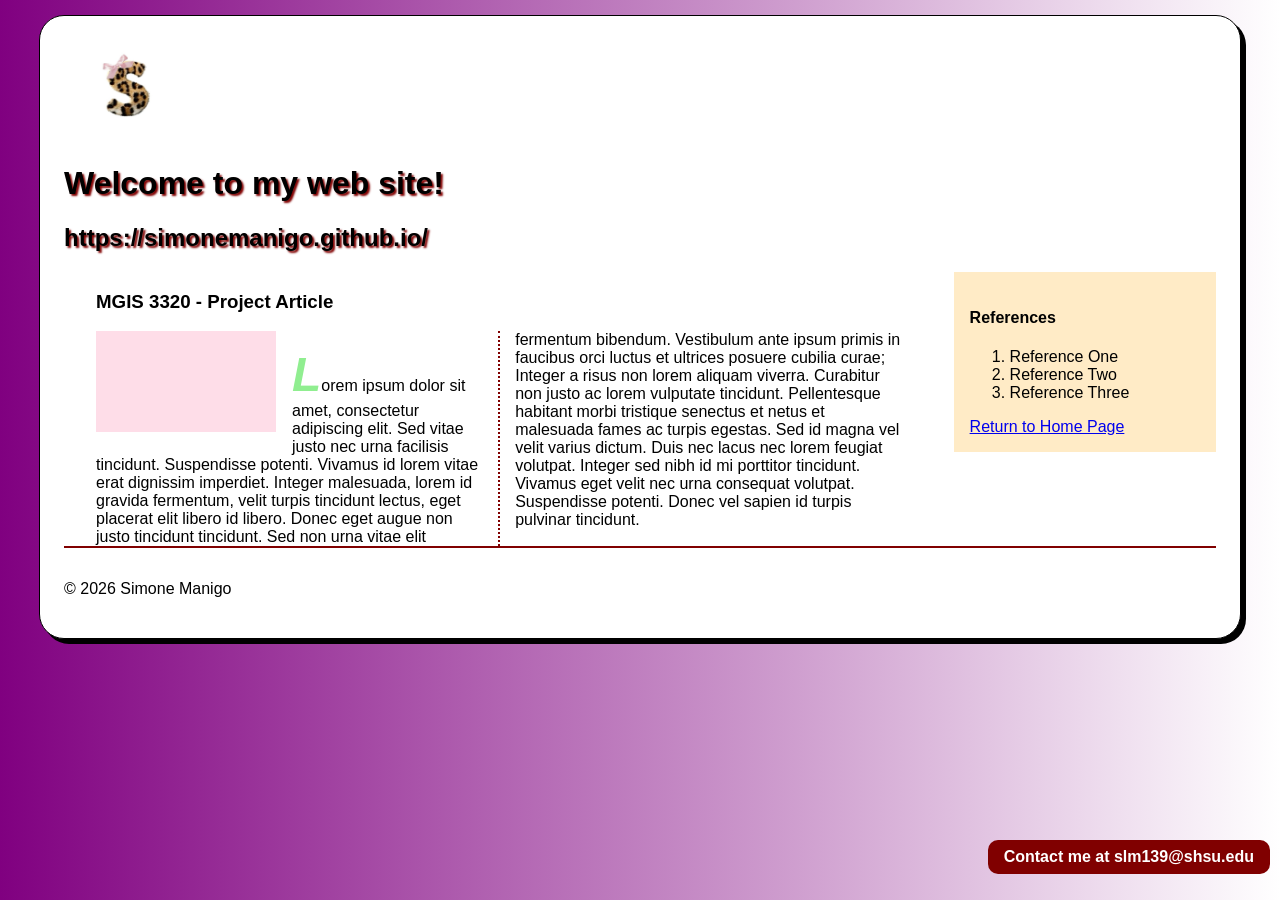
<file: project.html>
<!DOCTYPE html>
<html lang="en">
<head>
    <meta charset="UTF-8">
    <meta name="viewport" content="width=device-width, initial-scale=1.0">
    <meta name="description" content="Simone Manigo's personal web site">
    <meta name="keywords" content="Simone Manigo, SHSU, COBA, MIS, student">
    <title>Simone Manigo's web site</title>
    <link rel="stylesheet" href="styles/project.css">
</head>

<body>

<header>
    <img src="images/Screenshot_24-2-2026_15039_www.pinterest.com.jpeg" alt="Simone's picture" height="100">
    <h1 class="shadow">Welcome to my web site!</h1>
    <h2 class="shadow">https://simonemanigo.github.io/</h2>
</header>

<main>

    <article>
        <h3>MGIS 3320 - Project Article</h3>

        <img src="images/solid-pink-background-u5j3iwrspcoqdhvn.jpg" alt="Sample Image" width="180">

        <p>
            Lorem ipsum dolor sit amet, consectetur adipiscing elit. Sed vitae justo nec urna facilisis
            tincidunt. Suspendisse potenti. Vivamus id lorem vitae erat dignissim imperdiet. Integer
            malesuada, lorem id gravida fermentum, velit turpis tincidunt lectus, eget placerat elit
            libero id libero. Donec eget augue non justo tincidunt tincidunt. Sed non urna vitae elit
            fermentum bibendum. Vestibulum ante ipsum primis in faucibus orci luctus et ultrices posuere
            cubilia curae; Integer a risus non lorem aliquam viverra. Curabitur non justo ac lorem
            vulputate tincidunt. Pellentesque habitant morbi tristique senectus et netus et malesuada
            fames ac turpis egestas. Sed id magna vel velit varius dictum. Duis nec lacus nec lorem
            feugiat volutpat. Integer sed nibh id mi porttitor tincidunt. Vivamus eget velit nec urna
            consequat volutpat. Suspendisse potenti. Donec vel sapien id turpis pulvinar tincidunt.
        </p>
    </article>
</main>

<aside>
    <h4>References</h4>
    <ol>
        <li>Reference One</li>
        <li>Reference Two</li>
        <li>Reference Three</li>
    </ol>

    <a href="index.html">Return to Home Page</a>
</aside>

<footer>
    <p>© 2026 Simone Manigo</p>
</footer>

<p class="fixed">Contact me at slm139@shsu.edu</p>

</body>
</html>
</file>
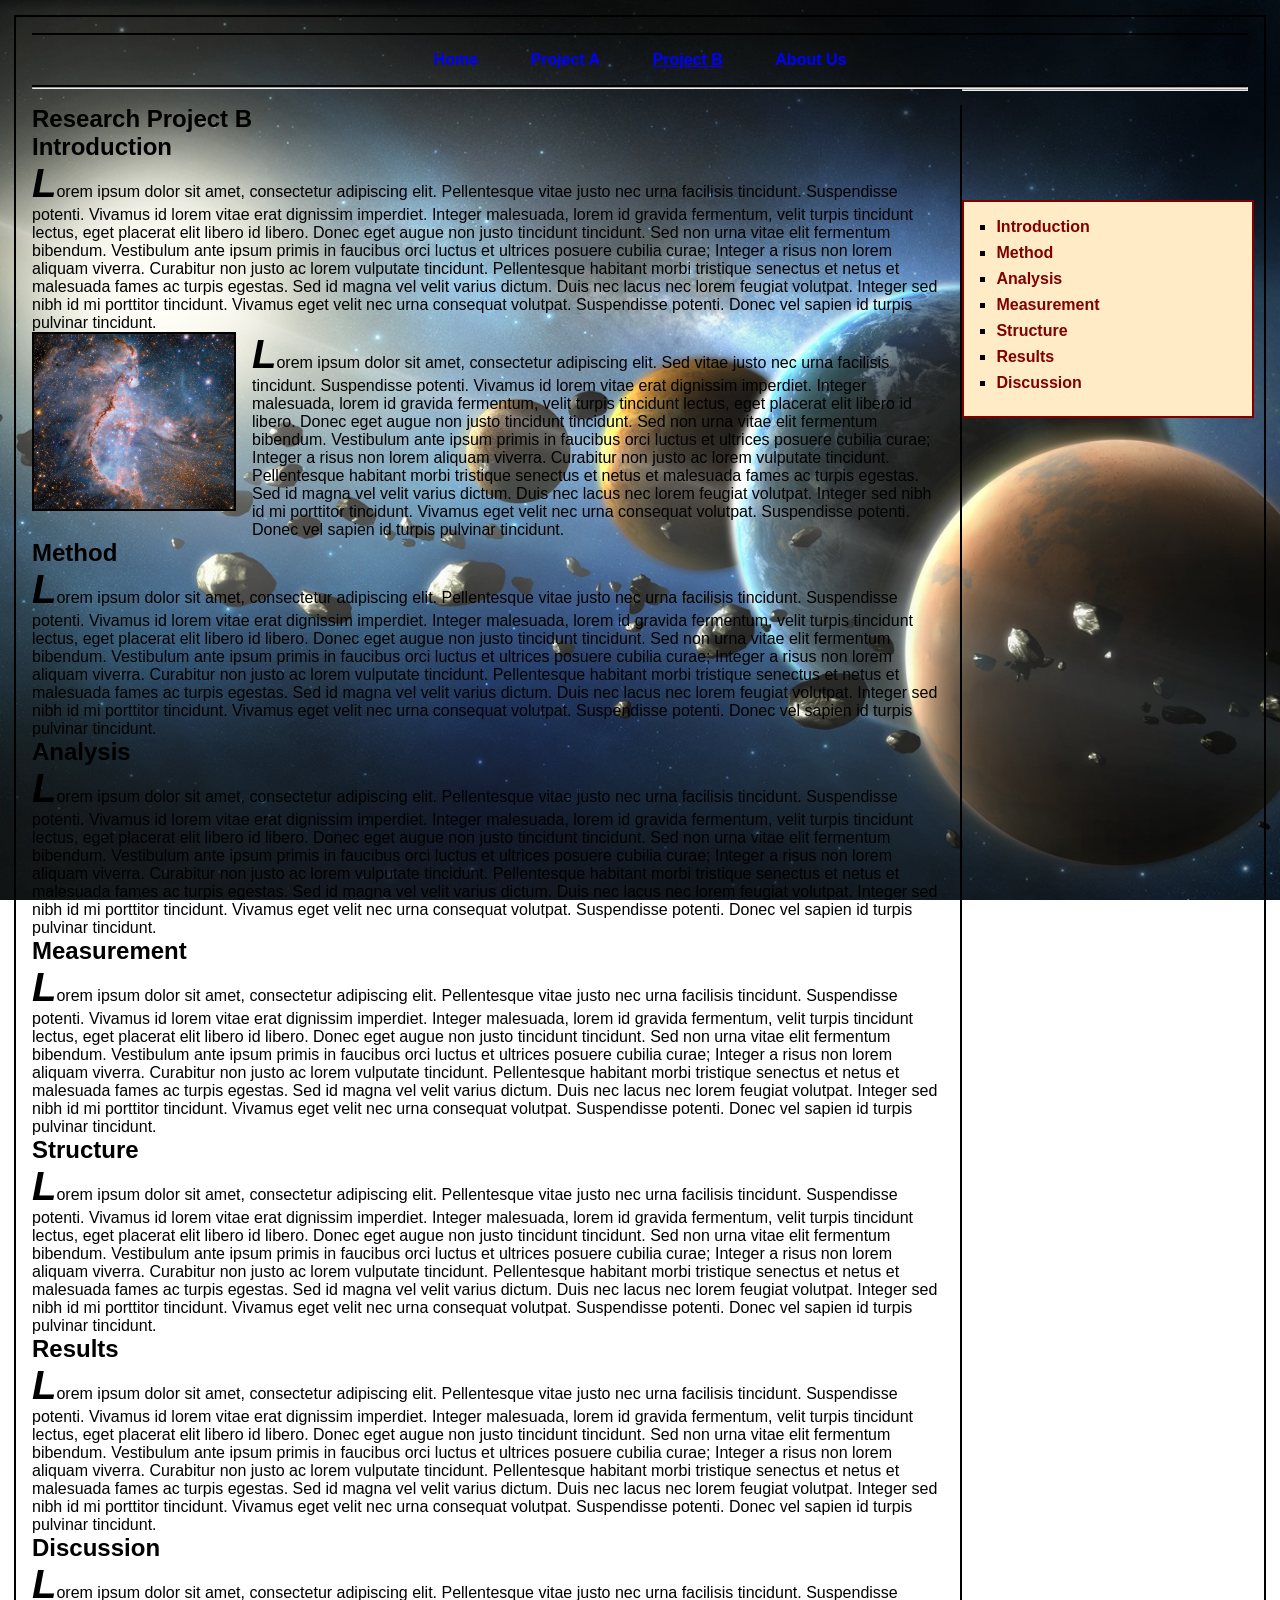
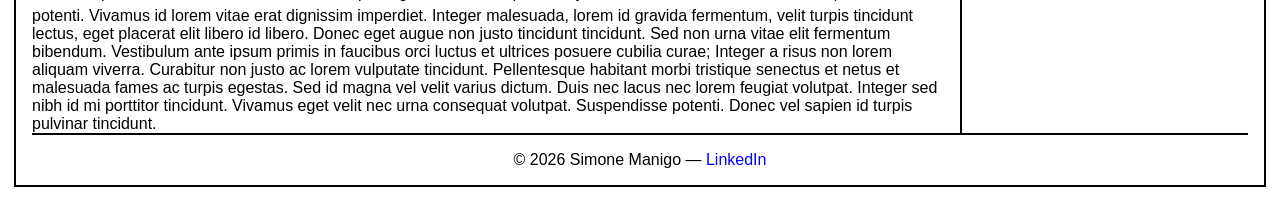
<file: projectB.html>
<!DOCTYPE html>
<html lang="en">
<head>
    <meta charset="UTF-8">
    <meta name="viewport" content="width=device-width, initial-scale=1.0">
    <title>Research Project B</title>
    <link rel="stylesheet" href="styles/projectB.css">
</head>

<body>

<nav id="nav_menu">
    <ul>
        <li><a href="index.html">Home</a></li>
        <li><a href="projectA.html">Project A</a></li>
        <li><a href="projectB.html" class="current">Project B</a></li>
        <li><a href="#">About Us</a></li>
    </ul>
</nav>

<hr>

<article>

    <h1>Research Project B</h1>

    <h2 id="introduction">Introduction</h2>
    <p>
        Lorem ipsum dolor sit amet, consectetur adipiscing elit. Pellentesque vitae justo nec urna 
        facilisis tincidunt. Suspendisse potenti. Vivamus id lorem vitae erat dignissim imperdiet. 
        Integer malesuada, lorem id gravida fermentum, velit turpis tincidunt lectus, eget placerat 
        elit libero id libero. Donec eget augue non justo tincidunt tincidunt. Sed non urna vitae 
        elit fermentum bibendum. Vestibulum ante ipsum primis in faucibus orci luctus et ultrices 
        posuere cubilia curae; Integer a risus non lorem aliquam viverra. Curabitur non justo ac 
        lorem vulputate tincidunt. Pellentesque habitant morbi tristique senectus et netus et 
        malesuada fames ac turpis egestas. Sed id magna vel velit varius dictum. Duis nec lacus nec 
        lorem feugiat volutpat. Integer sed nibh id mi porttitor tincidunt. Vivamus eget velit nec 
        urna consequat volutpat. Suspendisse potenti. Donec vel sapien id turpis pulvinar tincidunt.
    </p>


    <a href="https://www.nasa.gov" target="_blank">
        <img src="images/nasaimage.jpg" alt="NASA image" class="float_img">
    </a>

    <p>
        Lorem ipsum dolor sit amet, consectetur adipiscing elit. Sed vitae justo nec urna facilisis 
        tincidunt. Suspendisse potenti. Vivamus id lorem vitae erat dignissim imperdiet. Integer 
        malesuada, lorem id gravida fermentum, velit turpis tincidunt lectus, eget placerat elit 
        libero id libero. Donec eget augue non justo tincidunt tincidunt. Sed non urna vitae elit 
        fermentum bibendum. Vestibulum ante ipsum primis in faucibus orci luctus et ultrices posuere 
        cubilia curae; Integer a risus non lorem aliquam viverra. Curabitur non justo ac lorem 
        vulputate tincidunt. Pellentesque habitant morbi tristique senectus et netus et malesuada 
        fames ac turpis egestas. Sed id magna vel velit varius dictum. Duis nec lacus nec lorem 
        feugiat volutpat. Integer sed nibh id mi porttitor tincidunt. Vivamus eget velit nec urna 
        consequat volutpat. Suspendisse potenti. Donec vel sapien id turpis pulvinar tincidunt.
    </p>
 <h2 id="method">Method</h2>
    <p>
        Lorem ipsum dolor sit amet, consectetur adipiscing elit. Pellentesque vitae justo nec urna 
        facilisis tincidunt. Suspendisse potenti. Vivamus id lorem vitae erat dignissim imperdiet. 
        Integer malesuada, lorem id gravida fermentum, velit turpis tincidunt lectus, eget placerat 
        elit libero id libero. Donec eget augue non justo tincidunt tincidunt. Sed non urna vitae 
        elit fermentum bibendum. Vestibulum ante ipsum primis in faucibus orci luctus et ultrices 
        posuere cubilia curae; Integer a risus non lorem aliquam viverra. Curabitur non justo ac 
        lorem vulputate tincidunt. Pellentesque habitant morbi tristique senectus et netus et 
        malesuada fames ac turpis egestas. Sed id magna vel velit varius dictum. Duis nec lacus nec 
        lorem feugiat volutpat. Integer sed nibh id mi porttitor tincidunt. Vivamus eget velit nec 
        urna consequat volutpat. Suspendisse potenti. Donec vel sapien id turpis pulvinar tincidunt.
    </p>
  <h2 id="analysis">Analysis</h2>
    <p>
        Lorem ipsum dolor sit amet, consectetur adipiscing elit. Pellentesque vitae justo nec urna 
        facilisis tincidunt. Suspendisse potenti. Vivamus id lorem vitae erat dignissim imperdiet. 
        Integer malesuada, lorem id gravida fermentum, velit turpis tincidunt lectus, eget placerat 
        elit libero id libero. Donec eget augue non justo tincidunt tincidunt. Sed non urna vitae 
        elit fermentum bibendum. Vestibulum ante ipsum primis in faucibus orci luctus et ultrices 
        posuere cubilia curae; Integer a risus non lorem aliquam viverra. Curabitur non justo ac 
        lorem vulputate tincidunt. Pellentesque habitant morbi tristique senectus et netus et 
        malesuada fames ac turpis egestas. Sed id magna vel velit varius dictum. Duis nec lacus nec 
        lorem feugiat volutpat. Integer sed nibh id mi porttitor tincidunt. Vivamus eget velit nec 
        urna consequat volutpat. Suspendisse potenti. Donec vel sapien id turpis pulvinar tincidunt.
    </p>
    <h2 id="measurement">Measurement</h2>
    <p>
        Lorem ipsum dolor sit amet, consectetur adipiscing elit. Pellentesque vitae justo nec urna 
        facilisis tincidunt. Suspendisse potenti. Vivamus id lorem vitae erat dignissim imperdiet. 
        Integer malesuada, lorem id gravida fermentum, velit turpis tincidunt lectus, eget placerat 
        elit libero id libero. Donec eget augue non justo tincidunt tincidunt. Sed non urna vitae 
        elit fermentum bibendum. Vestibulum ante ipsum primis in faucibus orci luctus et ultrices 
        posuere cubilia curae; Integer a risus non lorem aliquam viverra. Curabitur non justo ac 
        lorem vulputate tincidunt. Pellentesque habitant morbi tristique senectus et netus et 
        malesuada fames ac turpis egestas. Sed id magna vel velit varius dictum. Duis nec lacus nec 
        lorem feugiat volutpat. Integer sed nibh id mi porttitor tincidunt. Vivamus eget velit nec 
        urna consequat volutpat. Suspendisse potenti. Donec vel sapien id turpis pulvinar tincidunt.
    </p>
      <h2 id="structure">Structure</h2>
    <p>
        Lorem ipsum dolor sit amet, consectetur adipiscing elit. Pellentesque vitae justo nec urna 
        facilisis tincidunt. Suspendisse potenti. Vivamus id lorem vitae erat dignissim imperdiet. 
        Integer malesuada, lorem id gravida fermentum, velit turpis tincidunt lectus, eget placerat 
        elit libero id libero. Donec eget augue non justo tincidunt tincidunt. Sed non urna vitae 
        elit fermentum bibendum. Vestibulum ante ipsum primis in faucibus orci luctus et ultrices 
        posuere cubilia curae; Integer a risus non lorem aliquam viverra. Curabitur non justo ac 
        lorem vulputate tincidunt. Pellentesque habitant morbi tristique senectus et netus et 
        malesuada fames ac turpis egestas. Sed id magna vel velit varius dictum. Duis nec lacus nec 
        lorem feugiat volutpat. Integer sed nibh id mi porttitor tincidunt. Vivamus eget velit nec 
        urna consequat volutpat. Suspendisse potenti. Donec vel sapien id turpis pulvinar tincidunt.
    </p>

 <h2 id="results">Results</h2>
    <p>
        Lorem ipsum dolor sit amet, consectetur adipiscing elit. Pellentesque vitae justo nec urna 
        facilisis tincidunt. Suspendisse potenti. Vivamus id lorem vitae erat dignissim imperdiet. 
        Integer malesuada, lorem id gravida fermentum, velit turpis tincidunt lectus, eget placerat 
        elit libero id libero. Donec eget augue non justo tincidunt tincidunt. Sed non urna vitae 
        elit fermentum bibendum. Vestibulum ante ipsum primis in faucibus orci luctus et ultrices 
        posuere cubilia curae; Integer a risus non lorem aliquam viverra. Curabitur non justo ac 
        lorem vulputate tincidunt. Pellentesque habitant morbi tristique senectus et netus et 
        malesuada fames ac turpis egestas. Sed id magna vel velit varius dictum. Duis nec lacus nec 
        lorem feugiat volutpat. Integer sed nibh id mi porttitor tincidunt. Vivamus eget velit nec 
        urna consequat volutpat. Suspendisse potenti. Donec vel sapien id turpis pulvinar tincidunt.
    </p>
 <h2 id="discussion">Discussion</h2>
    <p>
        Lorem ipsum dolor sit amet, consectetur adipiscing elit. Pellentesque vitae justo nec urna 
        facilisis tincidunt. Suspendisse potenti. Vivamus id lorem vitae erat dignissim imperdiet. 
        Integer malesuada, lorem id gravida fermentum, velit turpis tincidunt lectus, eget placerat 
        elit libero id libero. Donec eget augue non justo tincidunt tincidunt. Sed non urna vitae 
        elit fermentum bibendum. Vestibulum ante ipsum primis in faucibus orci luctus et ultrices 
        posuere cubilia curae; Integer a risus non lorem aliquam viverra. Curabitur non justo ac 
        lorem vulputate tincidunt. Pellentesque habitant morbi tristique senectus et netus et 
        malesuada fames ac turpis egestas. Sed id magna vel velit varius dictum. Duis nec lacus nec 
        lorem feugiat volutpat. Integer sed nibh id mi porttitor tincidunt. Vivamus eget velit nec 
        urna consequat volutpat. Suspendisse potenti. Donec vel sapien id turpis pulvinar tincidunt.
    </p>

</article>

<aside>
    <ul>
        <li><a href="#introduction">Introduction</a></li>
        <li><a href="#method">Method</a></li>
        <li><a href="#analysis">Analysis</a></li>
        <li><a href="#measurement">Measurement</a></li>
        <li><a href="#structure">Structure</a></li>
        <li><a href="#results">Results</a></li>
        <li><a href="#discussion">Discussion</a></li>
    </ul>
</aside>

<hr>
<footer>
    <p>© 2026 Simone Manigo — 
        <a href="https://www.linkedin.com" target="_blank">LinkedIn</a>
    </p>
</footer>

</body>
</html>
</file>
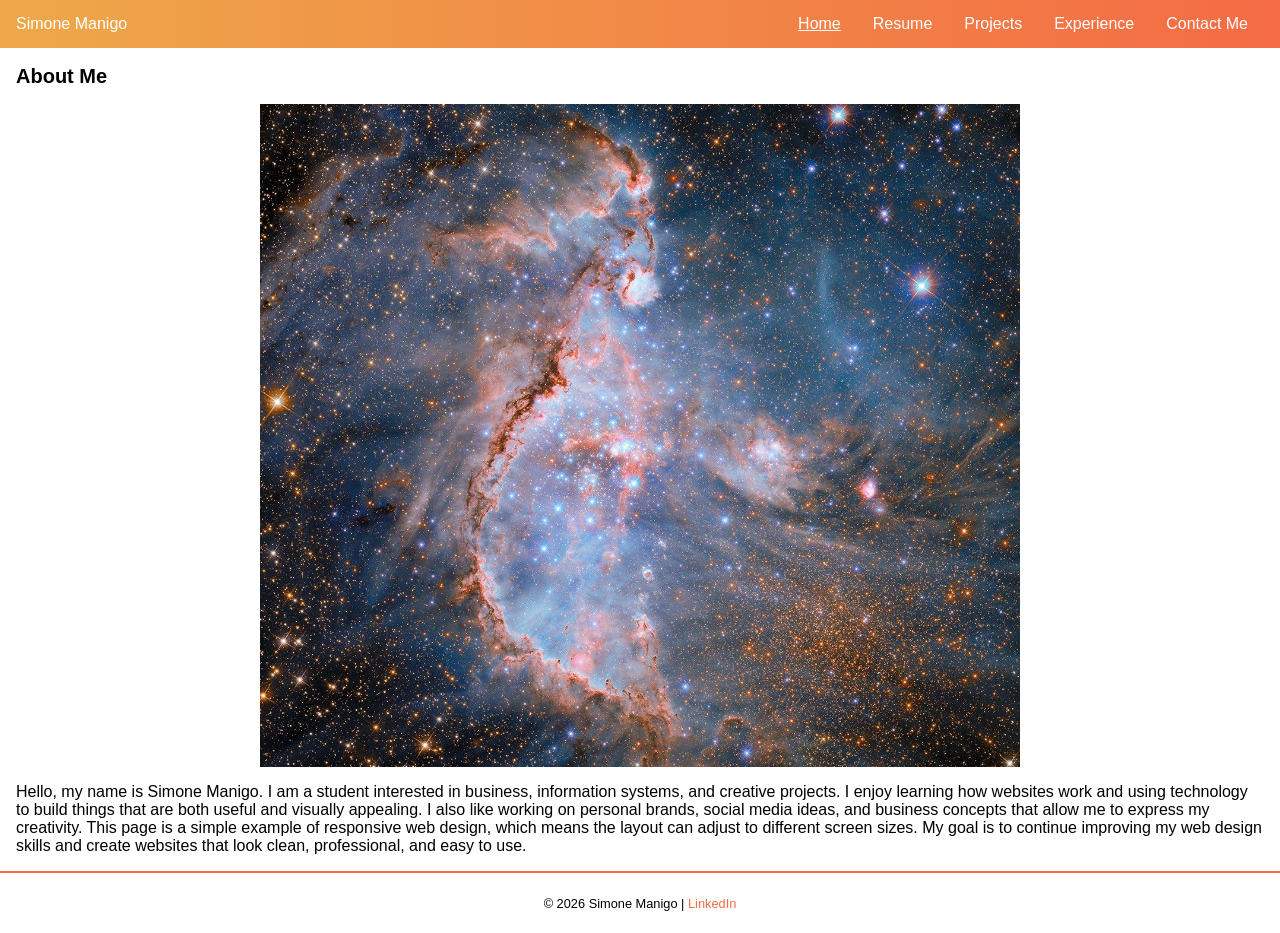
<file: rwd.html>
<!DOCTYPE html>
<html lang="en">
<head>
  <meta charset="UTF-8">
  <meta name="viewport" content="width=device-width, initial-scale=1.0">
  <title>Responsive Web Design</title>
  <link rel="stylesheet" href="styles/rwd.css">
</head>
<body>

  <section class="top-nav">
    <div>
      <p>Simone Manigo</p>
    </div>

    <input id="menu-toggle" type="checkbox">

    <label class="menu-button-container" for="menu-toggle">
      <div class="menu-button"></div>
    </label>

    <ul class="menu">
      <li><a class="current" href="rwd.html">Home</a></li>
      <li><a href="images/Screenshot_13-4-2026_233820_.jpeg" target="_blank">Resume</a></li>
      <li><a href="#">Projects</a></li>
      <li><a href="#">Experience</a></li>
      <li><a href="#">Contact Me</a></li>
    </ul>
  </section>

  <article>
    <h2>About Me</h2>

    <img src="images/nasaimage.jpg" alt="Wide portrait of Simone Manigo" title="Wide portrait of Simone Manigo">

    <p>
      Hello, my name is Simone Manigo. I am a student interested in business, information
      systems, and creative projects. I enjoy learning how websites work and using technology
      to build things that are both useful and visually appealing. I also like working on
      personal brands, social media ideas, and business concepts that allow me to express my
      creativity. This page is a simple example of responsive web design, which means the
      layout can adjust to different screen sizes. My goal is to continue improving my web
      design skills and create websites that look clean, professional, and easy to use.
    </p>
  </article>

  <footer>
    <p>
      &copy; 2026 Simone Manigo |
      <a href="https://www.linkedin.com/" target="_blank">LinkedIn</a>
    </p>
  </footer>

</body>
</html>
</file>
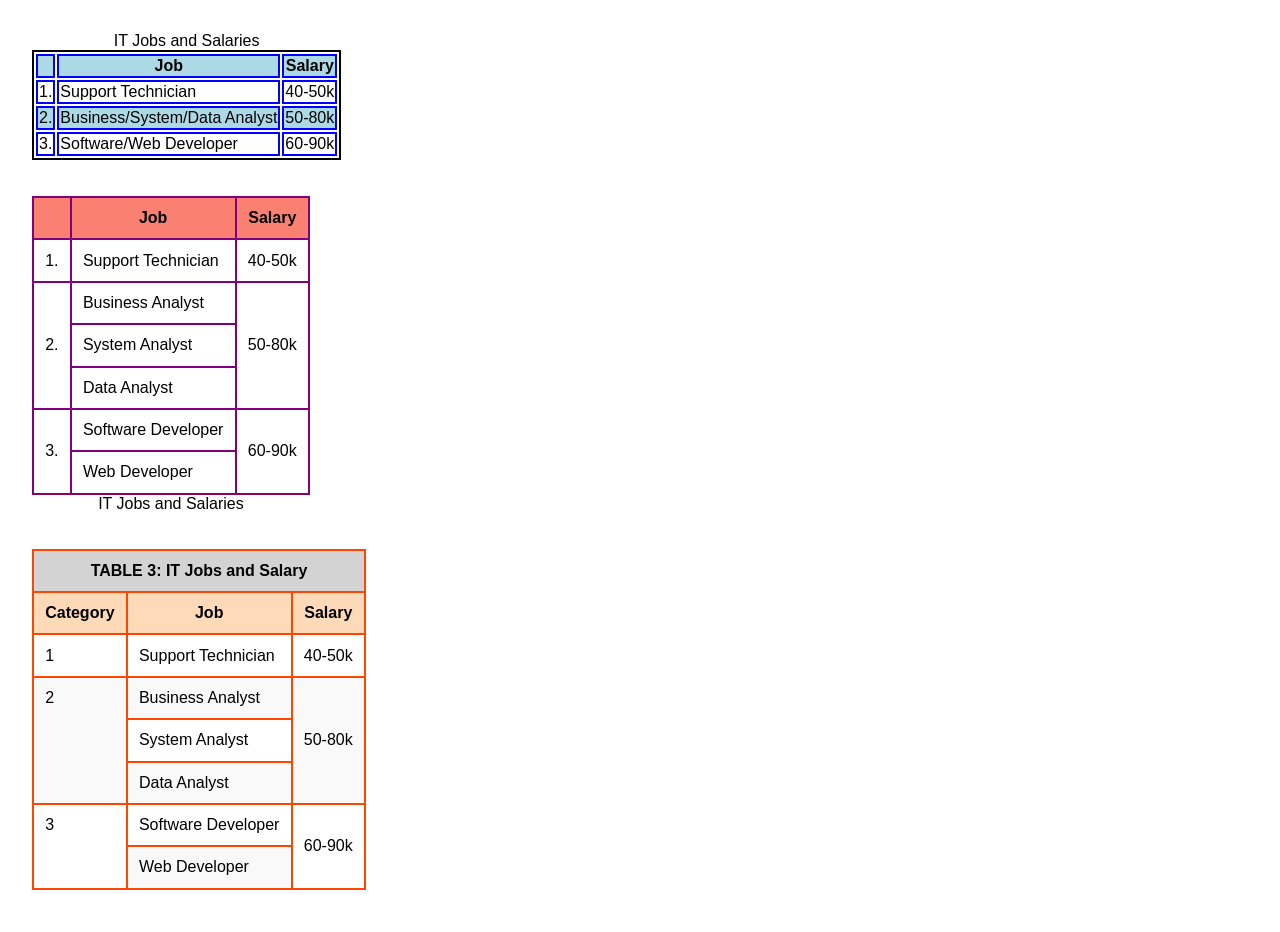
<file: table.html>
<!DOCTYPE html>
<html lang="en">
<head>
    <meta charset="UTF-8">
    <meta name="viewport" content="width=device-width, initial-scale=1.0">
    <title>Tables</title>
    <link rel="stylesheet" href="styles/table.css">
</head>
<body>

<table class="first">
    <caption>IT Jobs and Salaries</caption>
    <tr>
        <th></th>
        <th>Job</th>
        <th>Salary</th>
    </tr>
    <tr>
        <td>1.</td>
        <td>Support Technician</td>
        <td>40-50k</td>
    </tr>
    <tr>
        <td>2.</td>
        <td>Business/System/Data Analyst</td>
        <td>50-80k</td>
    </tr>
    <tr>
        <td>3.</td>
        <td>Software/Web Developer</td>
        <td>60-90k</td>
    </tr>
</table>

<br><br>

<table class="second">
    <caption>IT Jobs and Salaries</caption>
    <tr>
        <th></th>
        <th>Job</th>
        <th>Salary</th>
    </tr>
    <tr>
        <td>1.</td>
        <td>Support Technician</td>
        <td>40-50k</td>
    </tr>
    <tr>
        <td rowspan="3">2.</td>
        <td>Business Analyst</td>
        <td rowspan="3">50-80k</td>
    </tr>
    <tr>
        <td>System Analyst</td>
    </tr>
    <tr>
        <td>Data Analyst</td>
    </tr>
    <tr>
        <td rowspan="2">3.</td>
        <td>Software Developer</td>
        <td rowspan="2">60-90k</td>
    </tr>
    <tr>
        <td>Web Developer</td>
    </tr>
</table>

<br><br>

<table class="third">
    <thead>
        <tr>
            <th colspan="3">TABLE 3: IT Jobs and Salary</th>
        </tr>
        <tr>
            <th>Category</th>
            <th>Job</th>
            <th>Salary</th>
        </tr>
    </thead>

    <tbody>
        <tr>
            <td class="number" rowspan="1">1</td>
            <td>Support Technician</td>
            <td>40-50k</td>
        </tr>

        <tr>
            <td class="number" rowspan="3">2</td>
            <td>Business Analyst</td>
            <td rowspan="3">50-80k</td>
        </tr>
        <tr>
            <td>System Analyst</td>
        </tr>
        <tr>
            <td>Data Analyst</td>
        </tr>

        <tr>
            <td class="number" rowspan="2">3</td>
            <td>Software Developer</td>
            <td rowspan="2">60-90k</td>
        </tr>
        <tr>
            <td>Web Developer</td>
        </tr>
    </tbody>
</table>

</body>
</html>
</file>
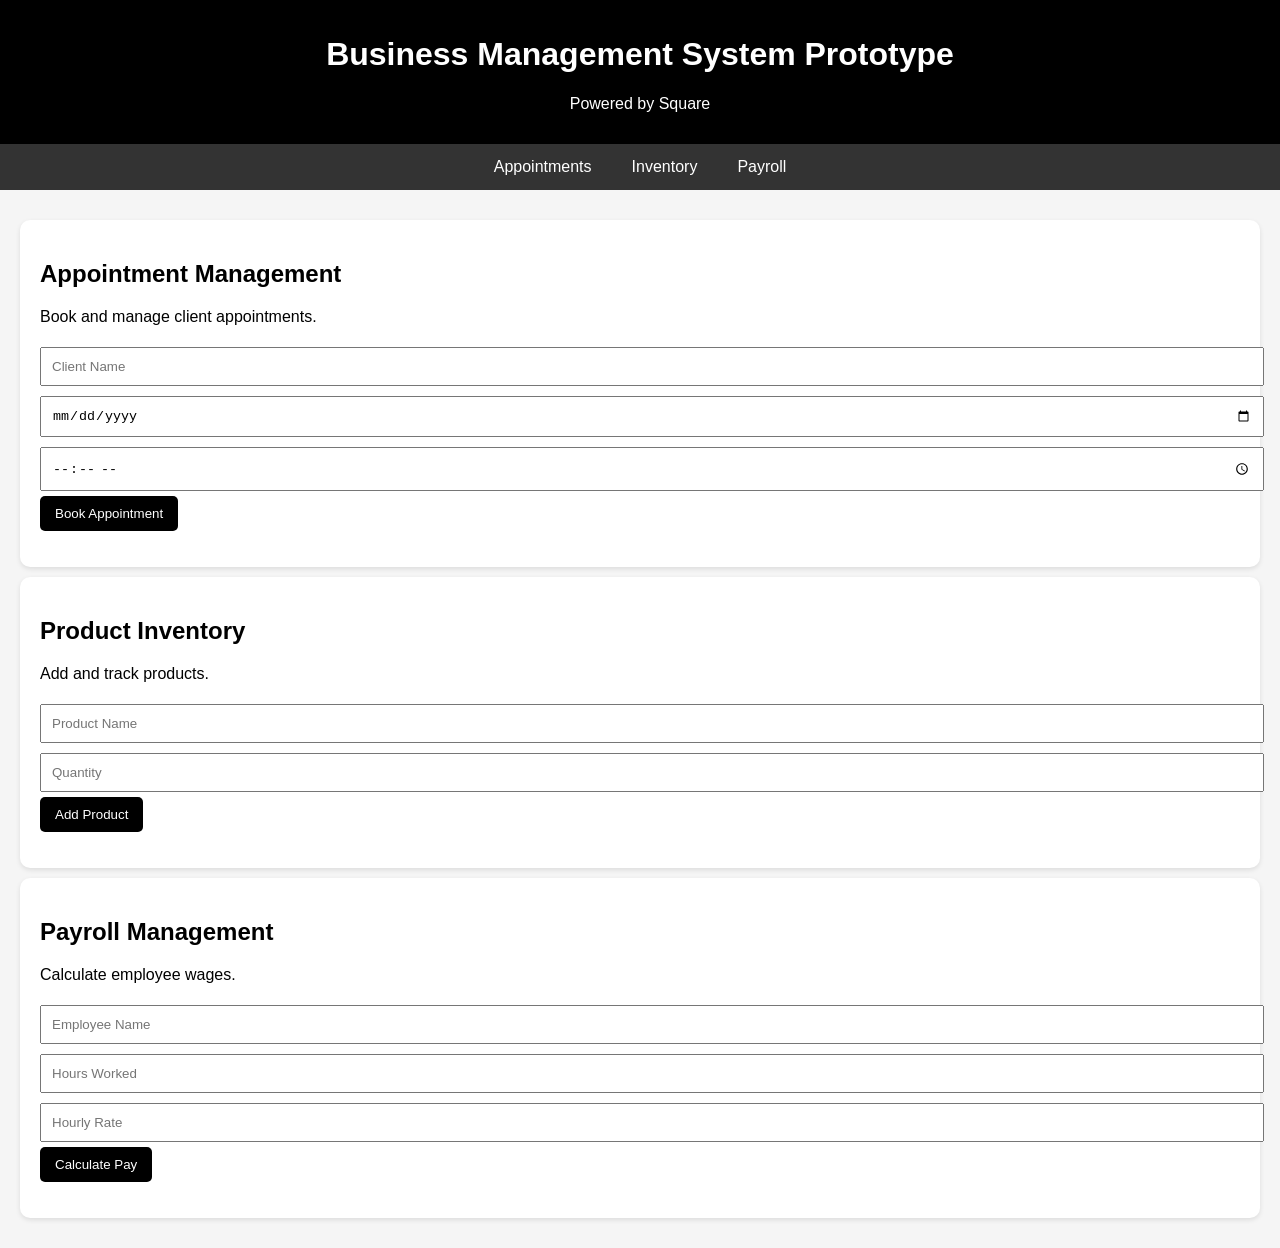
<file: web.html>
<!DOCTYPE html>
<html lang="en">
<head>
  <meta charset="UTF-8" />
  <meta name="viewport" content="width=device-width, initial-scale=1.0" />
  <title>Square System Prototype</title>
  <style>
    body {
      font-family: Arial, sans-serif;
      margin: 0;
      background: #f5f5f5;
    }
    header {
      background: #000;
      color: #fff;
      padding: 15px;
      text-align: center;
    }
    nav {
      display: flex;
      justify-content: center;
      background: #333;
    }
    nav a {
      color: white;
      padding: 14px 20px;
      text-decoration: none;
    }
    nav a:hover {
      background: #575757;
    }
    .container {
      padding: 20px;
    }
    .card {
      background: white;
      padding: 20px;
      margin: 10px 0;
      border-radius: 10px;
      box-shadow: 0 2px 5px rgba(0,0,0,0.1);
    }
    button {
      padding: 10px 15px;
      border: none;
      background: black;
      color: white;
      cursor: pointer;
      border-radius: 5px;
    }
    input {
      padding: 10px;
      margin: 5px 0;
      width: 100%;
    }
  </style>
</head>
<body>

<header>
  <h1>Business Management System Prototype</h1>
  <p>Powered by Square</p>
</header>

<nav>
  <a href="#appointments">Appointments</a>
  <a href="#inventory">Inventory</a>
  <a href="#payroll">Payroll</a>
</nav>

<div class="container">

  <!-- Appointments Section -->
  <section id="appointments" class="card">
    <h2>Appointment Management</h2>
    <p>Book and manage client appointments.</p>
    <input type="text" placeholder="Client Name" />
    <input type="date" />
    <input type="time" />
    <button onclick="bookAppointment()">Book Appointment</button>
    <p id="appointmentMsg"></p>
  </section>

  <!-- Inventory Section -->
  <section id="inventory" class="card">
    <h2>Product Inventory</h2>
    <p>Add and track products.</p>
    <input type="text" placeholder="Product Name" id="productName" />
    <input type="number" placeholder="Quantity" id="productQty" />
    <button onclick="addProduct()">Add Product</button>
    <ul id="inventoryList"></ul>
  </section>

  <!-- Payroll Section -->
  <section id="payroll" class="card">
    <h2>Payroll Management</h2>
    <p>Calculate employee wages.</p>
    <input type="text" placeholder="Employee Name" id="empName" />
    <input type="number" placeholder="Hours Worked" id="hours" />
    <input type="number" placeholder="Hourly Rate" id="rate" />
    <button onclick="calculatePay()">Calculate Pay</button>
    <p id="payResult"></p>
  </section>

</div>

<script>
  function bookAppointment() {
    document.getElementById("appointmentMsg").innerText = "Appointment booked successfully!";
  }

  function addProduct() {
    let name = document.getElementById("productName").value;
    let qty = document.getElementById("productQty").value;

    if (name && qty) {
      let li = document.createElement("li");
      li.innerText = name + " - Quantity: " + qty;
      document.getElementById("inventoryList").appendChild(li);
    }
  }

  function calculatePay() {
    let hours = document.getElementById("hours").value;
    let rate = document.getElementById("rate").value;
    let total = hours * rate;

    document.getElementById("payResult").innerText = "Total Pay: $" + total;
  }
</script>

</body>
</html>
</file>
<file: styles/main8.css>
html {
    background-image: linear-gradient(to bottom, white 0%, rgb(230, 64, 180) 100%);
}
body{
    font-family: Arial, Helvetica, sans-serif;
    font-size: 100%;
    width: 1000px;
    background-color: white;
    margin: 15px auto;
    padding: 15% 1.5em;
    border: 1px solid black;
    border-radius: 25px;
    box-shadow: 5px 5px 0 0;
    background: url(/images/solid-pink-background-u5j3iwrspcoqdhvn.jpg) right repeat-y; 
    background-attachment: fixed;
}
a:hover, a:focus {
    font-style: italic;
    color: rgb(230, 64, 180);
}
header{
    margin-bottom: 3em;
}
header h1 {
    font-size: 175%;
    color: rgb(230, 64, 180);
    text-indent: 30px;
}
header h2 {
    font-size: 130%;
    color: rgb(230, 64, 180);
    text-indent: 30px;
}
header img {
    float: left;
    margin-left: 2em;
}
.shadow {
    text-shadow: 2px 2px 2px rgb(0, 0, 0)
}
main {
    clear: left;
} 
main h3 {
    margin: 3em 2em 1.5em 2em;
    border: 5px dashed rgb(230, 64, 180);
    border-radius: 20px;
    box-shadow: 3px 3px 4px 4px black;
    padding: 1em;
}
main nav {
    margin: 1.5em 2em 1.5em 2em;
    border: 5px dashed rgb(230, 64, 180);
    border-radius: 20px;
    box-shadow: 3px 3px 4px 4px black;
    padding: 0.5em;
}
main div.contact {
    margin: 1.5em 2em 0em 2em;
    border: 5px dotted rgb(230, 64, 180);
    border-radius: 20px;
    box-shadow: 3px 3px 4px 4px black;
    padding: 1em;
}
footer.copyright{
    text-align: center;
    font-size: 80%
}
</file>
<file: styles/Exam.css>
* {
    margin: 0;
    padding: 0;
}
body {
    width: 95%;
    margin: 15px auto;
    font-family: Arial, Helvetica, sans-serif;

    /* Background image that does NOT scroll */
    background-image: url("../images/planet.jpg");
    background-repeat: no-repeat;
    background-size: cover;
    background-attachment: fixed;

    border: 2px solid black; /* line around the body */
    padding: 1em;
}

#nav_menu ul {
    list-style-type: none;
    padding: 1em 0;
    text-align: center;
    border-top: 2px solid black;
    border-bottom: 2px solid black;
}

#nav_menu ul li {
    display: inline;
    padding: 0 1.5em;
}

#nav_menu ul li a {
    font-weight: bold;
    color: blue;
    text-decoration: none;
}

#nav_menu ul li a.current {
    text-decoration: underline;
}

/* Hover and focus (from slides) */
#nav_menu ul li a:hover,
#nav_menu ul li a:focus {
    color: orangered;
}
article {
    width: 75%;
    float: left;
    margin-top: 1em;
}

/* First letter styling */
article p::first-letter {
    font-size: 2.5em;
    font-weight: bold;
    font-style: italic;
}

/* Floating image after Introduction */
.float_img {
    float: left;
    width: 200px;
    margin-right: 1em;
    margin-bottom: 1em;
    border: 2px solid black;
}

/* Line between columns (article + aside) */
article {
    border-right: 2px solid black;
    padding-right: 1em;
}
aside {
    width: 20%;
    position: fixed; /* stays on screen */
    right: 2%;
    top: 200px;
    background-color: #ffebc6;
    padding: 1em;
    border: 2px solid maroon;
}

aside ul {
    list-style-type: square;
    padding-left: 1em;
}

aside ul li {
    padding-bottom: .5em;
}

aside ul li a {
    text-decoration: none;
    color: maroon;
    font-weight: bold;
}

aside ul li a:hover,
aside ul li a:focus {
    color: orangered;
}

footer {
    clear: both;
    border-top: 2px solid black;
    margin-top: 2em;
    padding-top: 1em;
    text-align: center;
}

footer a {
    color: blue;
    text-decoration: none;
}

footer a:hover,
footer a:focus {
    color: orangered;
}
</file>
<file: styles/exam.css>
* {
    margin: 0;
    padding: 0;
}
body {
    width: 95%;
    margin: 15px auto;
    font-family: Arial, Helvetica, sans-serif;

    /* Background image that does NOT scroll */
    background-image: url("../images/planet.jpg");
    background-repeat: no-repeat;
    background-size: cover;
    background-attachment: fixed;

    border: 2px solid black; /* line around the body */
    padding: 1em;
}

#nav_menu ul {
    list-style-type: none;
    padding: 1em 0;
    text-align: center;
    border-top: 2px solid black;
    border-bottom: 2px solid black;
}

#nav_menu ul li {
    display: inline;
    padding: 0 1.5em;
}

#nav_menu ul li a {
    font-weight: bold;
    color: blue;
    text-decoration: none;
}

#nav_menu ul li a.current {
    text-decoration: underline;
}

/* Hover and focus (from slides) */
#nav_menu ul li a:hover,
#nav_menu ul li a:focus {
    color: orangered;
}
article {
    width: 75%;
    float: left;
    margin-top: 1em;
}

/* First letter styling */
article p::first-letter {
    font-size: 2.5em;
    font-weight: bold;
    font-style: italic;
}

/* Floating image after Introduction */
.float_img {
    float: left;
    width: 200px;
    margin-right: 1em;
    margin-bottom: 1em;
    border: 2px solid black;
}

/* Line between columns (article + aside) */
article {
    border-right: 2px solid black;
    padding-right: 1em;
}
aside {
    width: 20%;
    position: fixed; /* stays on screen */
    right: 2%;
    top: 200px;
    background-color: #ffebc6;
    padding: 1em;
    border: 2px solid maroon;
}

aside ul {
    list-style-type: square;
    padding-left: 1em;
}

aside ul li {
    padding-bottom: .5em;
}

aside ul li a {
    text-decoration: none;
    color: maroon;
    font-weight: bold;
}

aside ul li a:hover,
aside ul li a:focus {
    color: orangered;
}

footer {
    clear: both;
    border-top: 2px solid black;
    margin-top: 2em;
    padding-top: 1em;
    text-align: center;
}

footer a {
    color: blue;
    text-decoration: none;
}

footer a:hover,
footer a:focus {
    color: orangered;
}
</file>
<file: form.css>
ieldset {
width: 40em;
margin-top: 1em;
margin-bottom: 1em;
padding-top: .5em;
}

legend {
color: #931420;
font-weight: bold;
font-size: 85%;
margin-bottom: .5em;
}

label, input, select {
font-size: 90%;
}

label {
float: left;
width: 9em;
text-align: right;
}

input, select {
margin-left: .5em;
margin-bottom: .5em;
}

input:required {
border: 3px solid red;
}

input:valid {
border: 1px solid black;
}

input:invalid {
box-shadow: none;
}

br {
clear: both;
}

textarea {
height: 5em;
width: 35em;
}

#buttons input {
width: 10em;
}
</file>
<file: styles/menu.css>
* {
    margin: 0;
    padding: 0;
}

/* Body */
body {
    font-family: Arial, Helvetica, sans-serif;
    width: 95%;
    margin: 15px auto;
    padding: 1em;
}

#nav_menu ul {
    list-style-type: none;
    padding: 1em 0;
    text-align: center;
    border-top: 2px solid black;
    border-bottom: 2px solid black;
}

#nav_menu ul li {
    display: inline;
    padding: 0 1.5em;
}

#nav_menu ul li a {
    font-weight: bold;
    color: blue;
    text-decoration: none;
}

#nav_menu ul li a:hover,
#nav_menu ul li a:focus {
    color: orangered;
}

#nav_menu ul li a.current {
    text-decoration: underline;
}

article {
    width: 75%;
    float: left;
    margin-top: 1em;
}

article h1 {
    margin-bottom: 1em;
}

article h2 {
    margin-top: 1.5em;
    margin-bottom: .5em;
}

article p {
    margin-bottom: 1em;
    line-height: 1.4;
}

aside {
    width: 20%;
    float: right;
    margin-top: 2em;
    padding-left: 1em;
}

/* Ordered list = upper-roman */
aside ol {
    list-style-type: upper-roman;
    margin-bottom: 1.5em;
    padding-left: 1.2em;
}

/* Unordered list = square */
aside ul {
    list-style-type: square;
    padding-left: 1.2em;
}

aside li {
    margin-bottom: .5em;
}

aside a {
    text-decoration: none;
    color: maroon;
    font-weight: bold;
}

aside a:hover,
aside a:focus {
    color: orangered;
}
</file>
<file: styles/project.css>
/* Background gradient */
html {
    background-image: linear-gradient(to left, white 0%, purple 100%);
}

/* Body styling */
body {
    font-family: Arial, Helvetica, sans-serif;
    font-size: 100%;
    width: 90%;
    background-color: white;
    margin: 15px auto;
    padding: 1.5em;
    border: 1px solid black;
    border-radius: 25px;
    box-shadow: 5px 5px 0 0;
}

/* Link hover/focus */
a:hover,
a:focus {
    font-style: italic;
    color: orangered;
    border: 3px blue;
    border-style: dotted solid;
}

/* Shadow class */
.shadow {
    text-shadow: 2px 2px 2px rgb(128, 0, 0);
}
/* ARTICLE STYLING */
article {
    clear: left;
    width: 70%;
    float: left;
    column-count: 2;
    column-rule: 2px dotted maroon;
    column-gap: 2em;
    margin-left: 2em;
}

/* Article heading spans both columns */
article h3 {
    column-span: all;
}

/* Article image */
article img {
    float: left;
    margin-right: 1em;
    margin-bottom: 1em;
}

/* First letter styling */
article p::first-letter {
    font-size: 3em;
    font-weight: bold;
    font-style: italic;
    color: lightgreen;
}

/* ASIDE STYLING */
aside {
    width: 20%;
    float: right;
    background-color: #ffebc6;
    padding: 1em;
}
/* FOOTER */
footer {
    clear: both;
    border-top: 2px solid maroon;
    padding-top: 1em;
}

/* FIXED CONTACT BOX */
p.fixed {
    position: fixed;
    bottom: 10px;
    right: 10px;
    background-color: maroon;
    color: white;
    padding: 0.5em 1em;
    border-radius: 10px;
    font-weight: bold;
    width: auto;
}
</file>
<file: styles/projectB.css>
* {
    margin: 0;
    padding: 0;
}
body {
    width: 95%;
    margin: 15px auto;
    font-family: Arial, Helvetica, sans-serif;

    /* Background image that does NOT scroll */
    background-image: url("../images/planet.jpg");
    background-repeat: no-repeat;
    background-size: cover;
    background-attachment: fixed;

    border: 2px solid black; /* line around the body */
    padding: 1em;
}

#nav_menu ul {
    list-style-type: none;
    padding: 1em 0;
    text-align: center;
    border-top: 2px solid black;
    border-bottom: 2px solid black;
}

#nav_menu ul li {
    display: inline;
    padding: 0 1.5em;
}

#nav_menu ul li a {
    font-weight: bold;
    color: blue;
    text-decoration: none;
}

#nav_menu ul li a.current {
    text-decoration: underline;
}

/* Hover and focus (from slides) */
#nav_menu ul li a:hover,
#nav_menu ul li a:focus {
    color: orangered;
}
article {
    width: 75%;
    float: left;
    margin-top: 1em;
}

/* First letter styling */
article p::first-letter {
    font-size: 2.5em;
    font-weight: bold;
    font-style: italic;
}

/* Floating image after Introduction */
.float_img {
    float: left;
    width: 200px;
    margin-right: 1em;
    margin-bottom: 1em;
    border: 2px solid black;
}

/* Line between columns (article + aside) */
article {
    border-right: 2px solid black;
    padding-right: 1em;
}
aside {
    width: 20%;
    position: fixed; /* stays on screen */
    right: 2%;
    top: 200px;
    background-color: #ffebc6;
    padding: 1em;
    border: 2px solid maroon;
}

aside ul {
    list-style-type: square;
    padding-left: 1em;
}

aside ul li {
    padding-bottom: .5em;
}

aside ul li a {
    text-decoration: none;
    color: maroon;
    font-weight: bold;
}

aside ul li a:hover,
aside ul li a:focus {
    color: orangered;
}

footer {
    clear: both;
    border-top: 2px solid black;
    margin-top: 2em;
    padding-top: 1em;
    text-align: center;
}

footer a {
    color: blue;
    text-decoration: none;
}

footer a:hover,
footer a:focus {
    color: orangered;
}
</file>
<file: styles/rwd.css>
html, body {
  margin: 0;
  height: 100%;
  font-size: 100%;
}

* {
  font-family: Verdana, Arial, Helvetica, sans-serif;
  box-sizing: border-box;
}

.top-nav {
  display: flex;
  flex-direction: row;
  align-items: center;
  justify-content: space-between;
  background-color: #00BAF0;
  background: linear-gradient(to left, #f46b45, #eea849);
  color: #FFF;
  height: 3em;
  padding: 1em;
  position: relative;
}

.menu {
  display: flex;
  flex-direction: row;
  list-style-type: none;
  margin: 0;
  padding: 0;
}

.menu > li {
  margin: 0 1rem;
  overflow: hidden;
}

.menu-button-container {
  display: none;
  height: 100%;
  width: 30px;
  cursor: pointer;
  flex-direction: column;
  justify-content: center;
  align-items: center;
}

#menu-toggle {
  display: none;
}

.menu-button,
.menu-button::before,
.menu-button::after {
  display: block;
  background-color: #fff;
  position: absolute;
  height: 4px;
  width: 30px;
  transition: transform 400ms cubic-bezier(0.23, 1, 0.32, 1);
  border-radius: 2px;
}

.menu-button::before {
  content: '';
  margin-top: -8px;
}

.menu-button::after {
  content: '';
  margin-top: 8px;
}

#menu-toggle:checked + .menu-button-container .menu-button::before {
  margin-top: 0px;
  transform: rotate(405deg);
}

#menu-toggle:checked + .menu-button-container .menu-button {
  background: rgba(255, 255, 255, 0);
}

#menu-toggle:checked + .menu-button-container .menu-button::after {
  margin-top: 0px;
  transform: rotate(-405deg);
}
/*----end of menu*/

section a {
  text-decoration: none;
  color: white;
}

.menu a:hover,
a.current {
  text-decoration: underline;
}

article {
  padding: 0 1em;
}

article h2 {
  font-size: 1.25em;
}

article p {
  font-size: 1em;
}

article img {
  margin: auto;
  display: block;
  width: 100%;
  max-width: 760px;
}

footer {
  border-top: 2px solid #f46b45;
  text-align: center;
  font-size: .8em;
  padding: 0.75em 0;
}

footer a {
  color: #f46b45;
  text-decoration: none;
}

footer a:hover {
  text-decoration: underline;
}

@media (max-width: 700px) {
  .menu-button-container {
    display: flex;
  }

  .menu {
    position: absolute;
    top: 0;
    margin-top: 50px;
    left: 0;
    flex-direction: column;
    width: 100%;
    justify-content: center;
    align-items: center;
  }

  #menu-toggle ~ .menu li {
    height: 0;
    margin: 0;
    padding: 0;
    border: 0;
    transition: height 400ms cubic-bezier(0.23, 1, 0.32, 1);
  }

  #menu-toggle:checked ~ .menu li {
    border: 1px solid #333;
    height: 2.5em;
    padding: 0.5em;
    transition: height 400ms cubic-bezier(0.23, 1, 0.32, 1);
  }

  .menu > li {
    display: flex;
    justify-content: center;
    margin: 0;
    padding: 0.5em 0;
    width: 100%;
    color: white;
    background-color: #222;
  }

  .menu > li:not(:last-child) {
    border-bottom: 1px solid #444;
  }

  article h2 {
    font-size: 1.1em;
  }

  article p {
    font-size: .8em;
  }

  footer {
    border-top: 1px solid #f46b45;
    text-align: center;
    font-size: .6em;
  }
}
</file>
<file: styles/table.css>
html, body {
    margin: 1em;
    height: 100%;
    font-size: 100%;
}

* {
    font-family: Verdana, Arial, Helvetica, sans-serif;
}

table.first {
    border-collapse: separate;
    border: 2px solid black;
}

table.first th,
table.first td {
    border: 2px solid blue;
}

table.first tr:nth-child(odd) {
    background-color: lightblue;
}

table.second {
    border-collapse: collapse;
    border: 2px solid purple;
    caption-side: bottom;
}

table.second th {
    background-color: salmon;
}

table.second th,
table.second td {
    padding: 0.7em;
    vertical-align: middle;
    border: 2px solid purple;
}
table.third {
    border-collapse: collapse;
    border: 2px solid orangered;
}

table.third th,
table.third td {
    border: 2px solid orangered;
    padding: 0.7em;
}

table.third td.number {
    vertical-align: top;
}

table.third thead tr:first-child {
    background-color: lightgray;
    border-top: 2px solid orangered;
}

table.third thead tr:nth-child(2) {
    background-color: peachpuff;
}


table.third tbody tr:nth-child(even) {
    background-color: #f9f9f9;
}

table.third tbody tr:last-child {
    border-bottom: 2px solid orangered;
}

@media only screen and (max-width: 425px) {
    th, td {
        display: block;
    }

    thead,
    td.number {
        display: none;
        padding: 0;
    }
}
</file>
